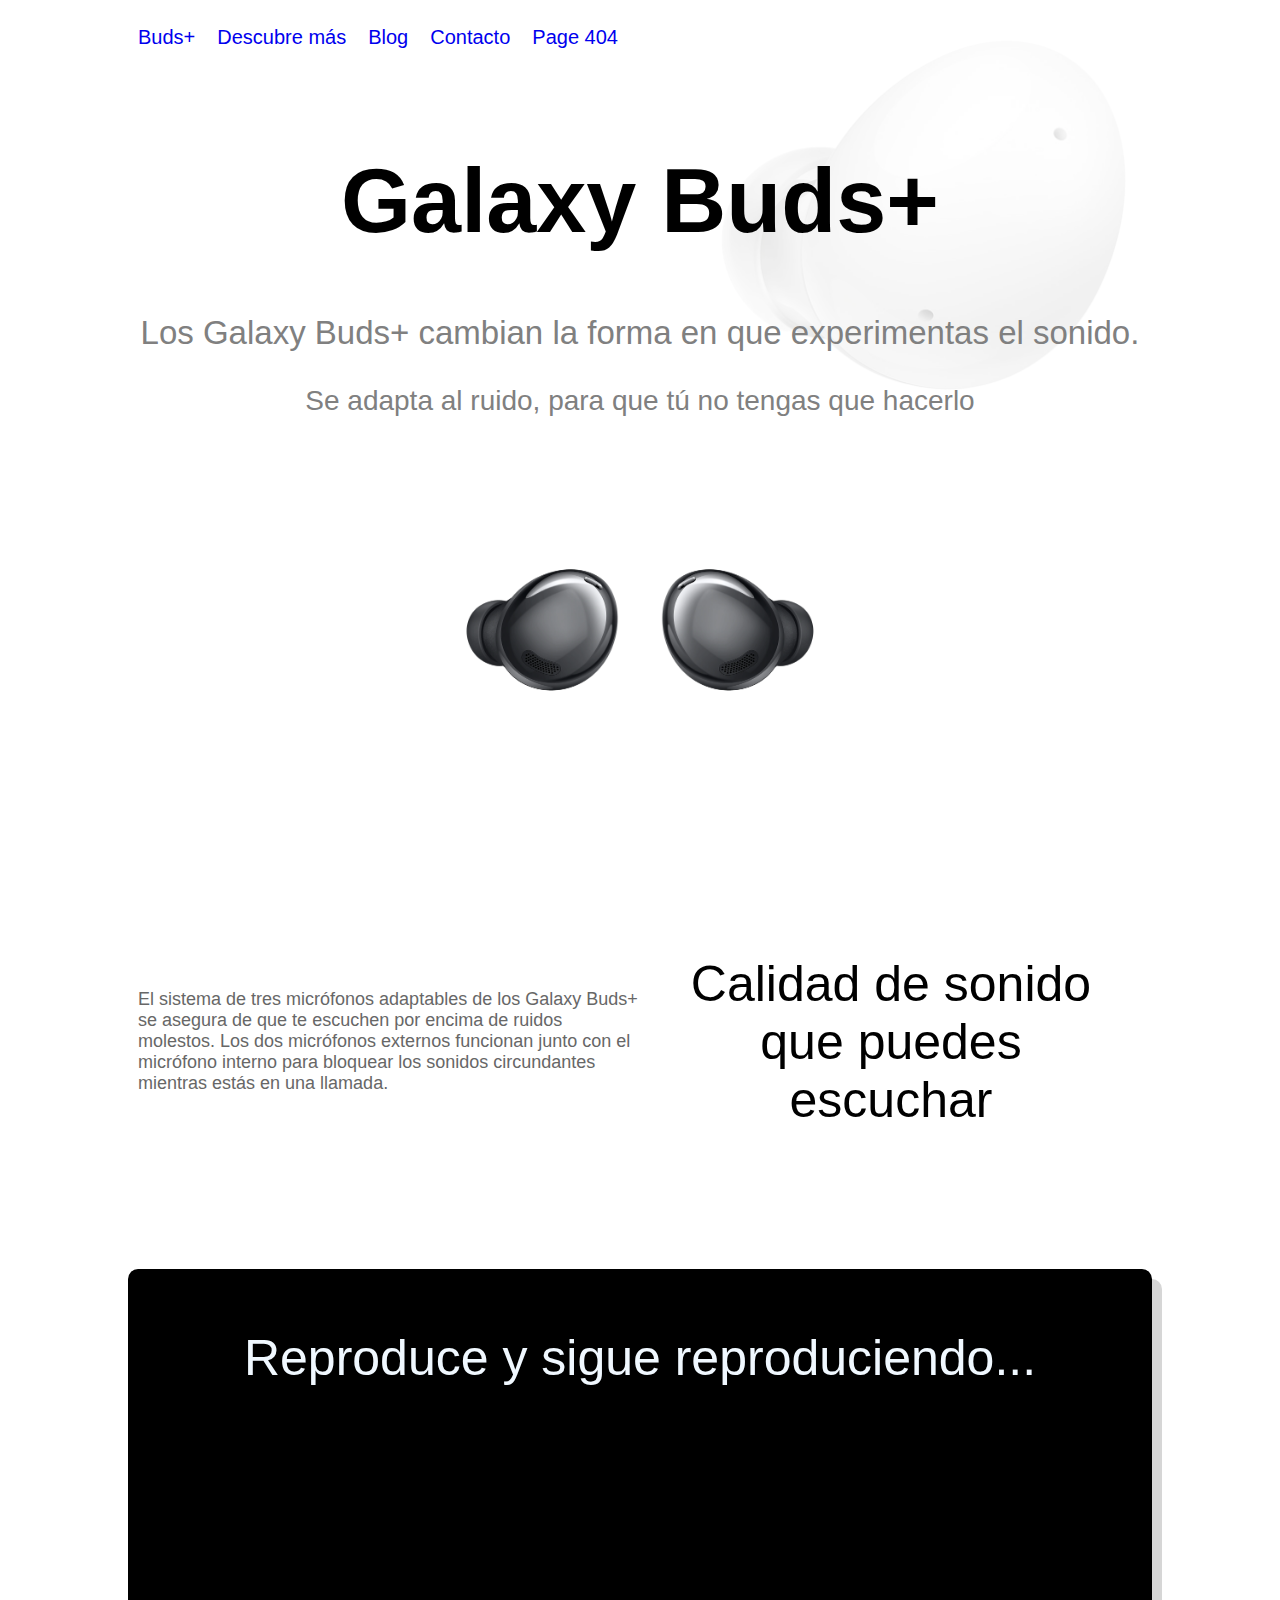
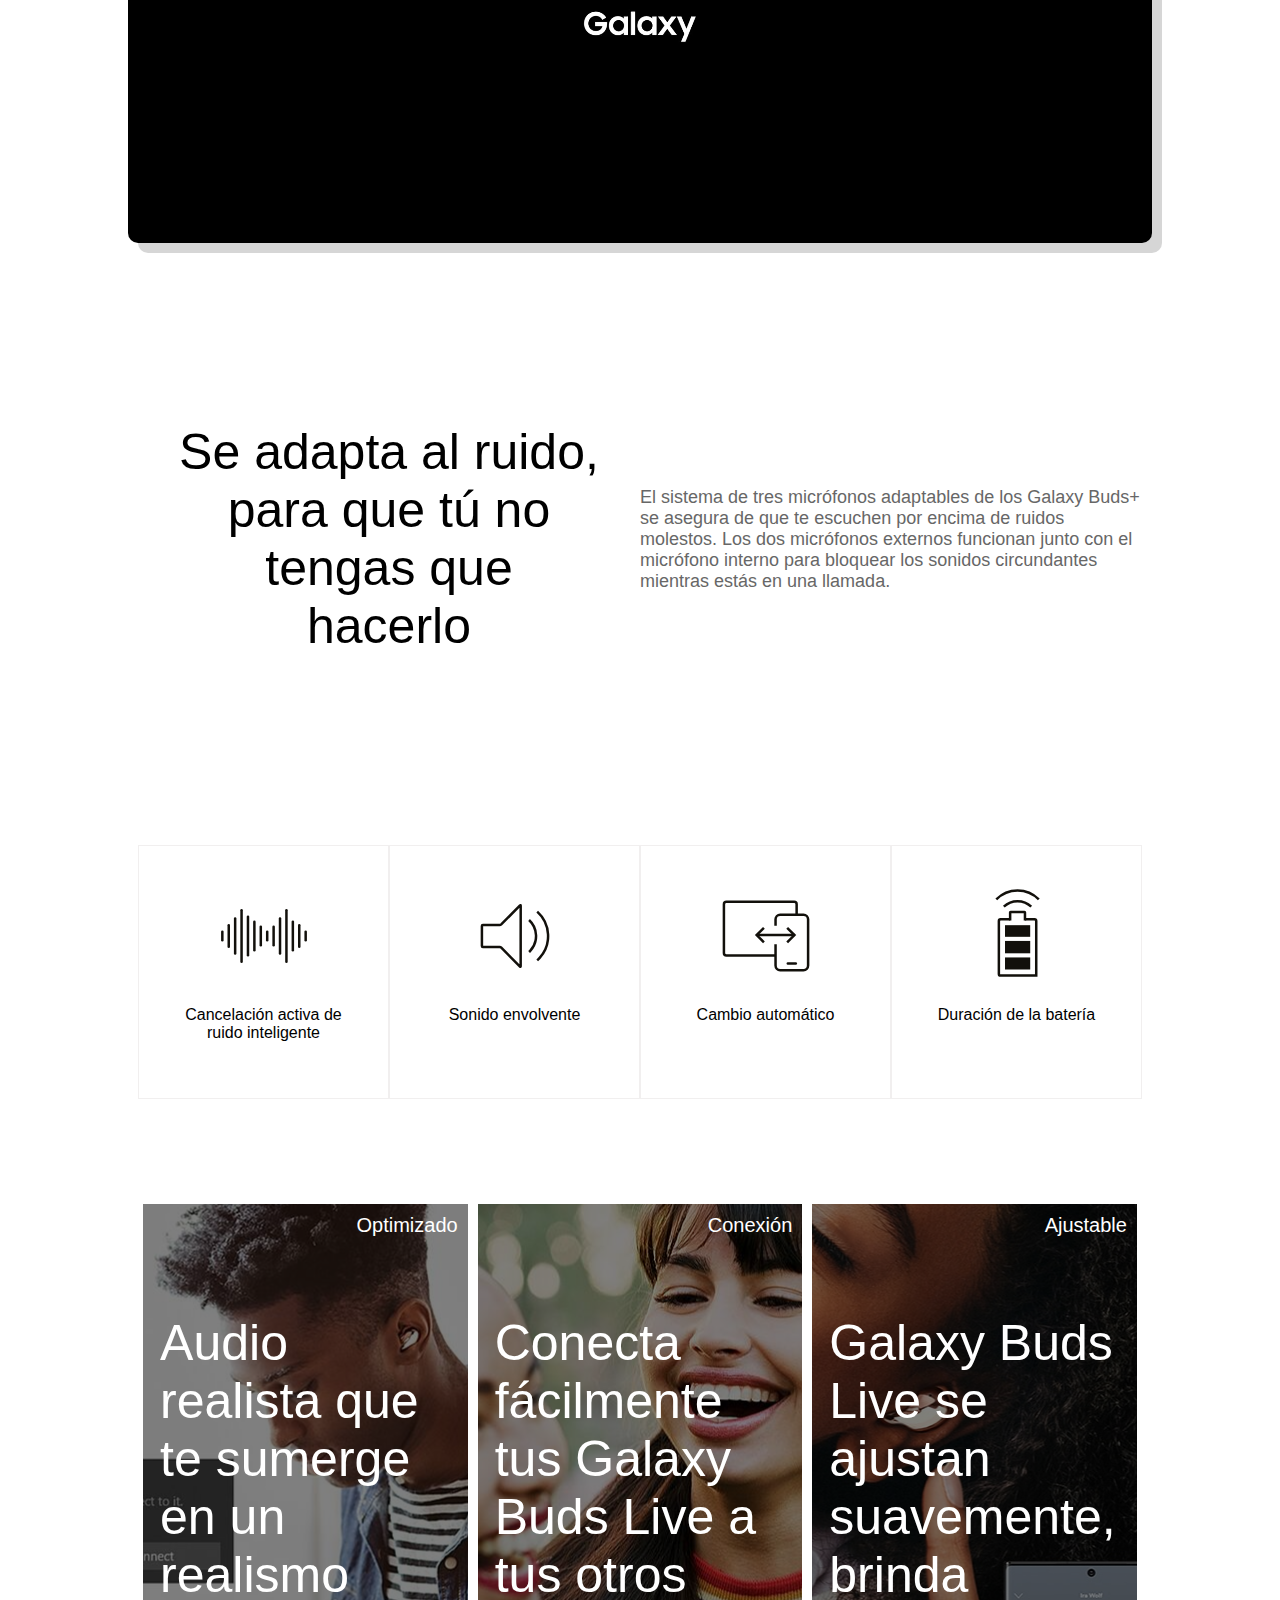
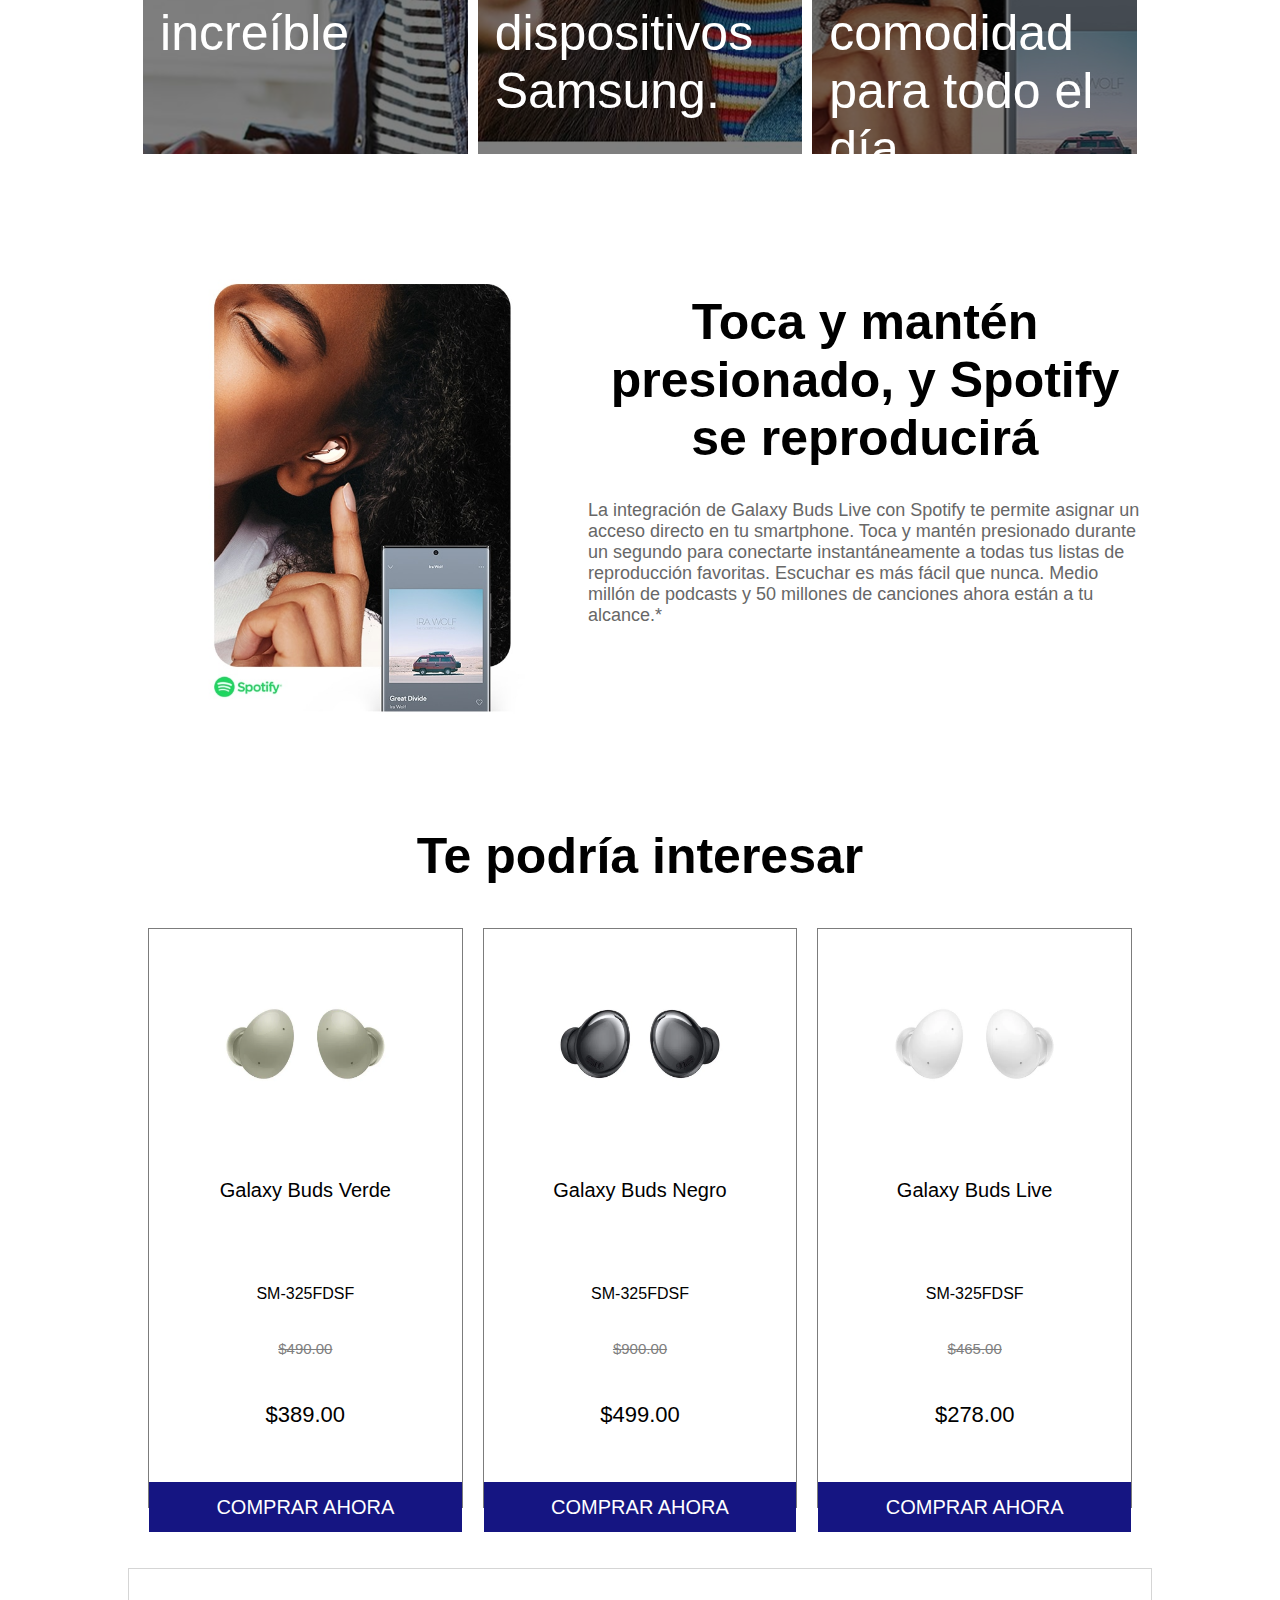
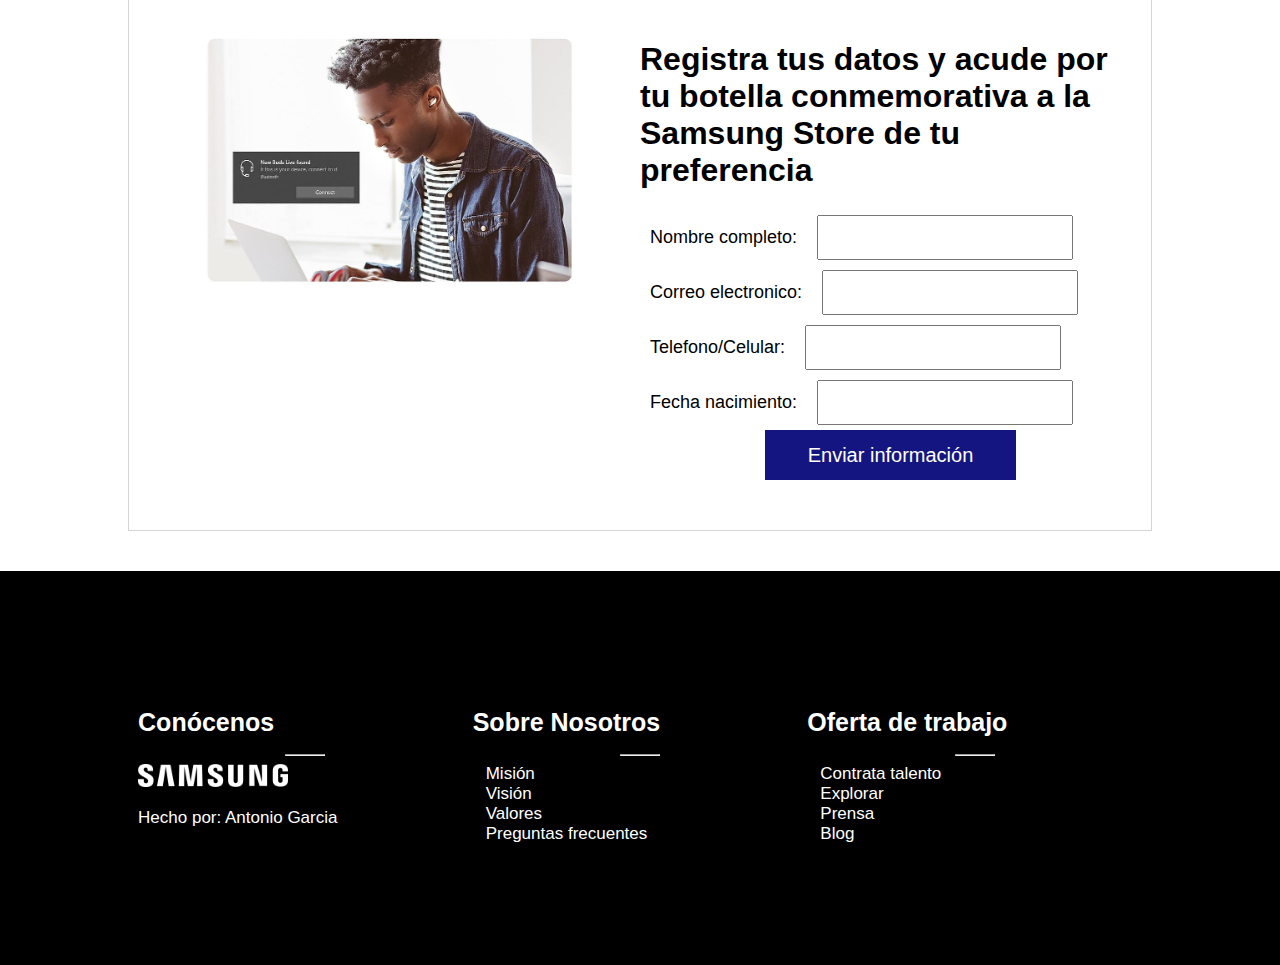
<file: index.html>
<!DOCTYPE html>
<html lang="en">

<head>
    <meta charset="UTF-8">
    <meta http-equiv="X-UA-Compatible" content="IE=edge">
    <meta name="viewport" content="width=device-width, initial-scale=1">
    <meta name="Galaxy Buds+">
    <meta name="autor" content="Antonio Garcia">
    <meta name="description" content="Obten el mejor audio usando los nuevos Galaxy Buds+">
    <meta name="keywords" content="audifonos, Samsung, sonido, audio, inalambricos, recargable">
    <title>Galaxy Buds+</title>
    <link rel="stylesheet" href="css/estilos.css">
    <link rel="stylesheet" href="css/cssContenedores.css">
    <link rel="stylesheet" href="css/cssFondos.css">
    <link rel="stylesheet" href="css/cssTextos.css">
    <link rel="stylesheet" href="css/cssComportamientos.css">
    <link rel="stylesheet" href="css/cssTarjeta.css">
    <link rel="stylesheet" href="css/cssMenu.css">
    <link rel="stylesheet" href="css/cssFooter.css">
    <link rel="stylesheet" href="css/cssBoton.css">    
</head>

<body>


        <!-- MENÚ PRINCIPAL -->
        <section class="header">
            <section class="menu">
                <ul class="menu-opciones">
                    <li class="menu-item"><a href="./index.html">Buds+</a></li>
                    <li class="menu-item"><a href="./detalleProducto.html">Descubre más</a></li>
                    <li class="menu-item"><a href="./blog.html">Blog</a></li>
                    <li class="menu-item"><a href="./contacto.html">Contacto</a></li>
                    <li class="menu-item"><a href="./page404.html">Page 404</a></li>
                </ul>
            </section>
        </section>

    <!-- HERO INICIAL -->
    <div class="contenedor-principal ">
        <div class="contenedor-hijo">
            <h1 class="texto-hero">Galaxy Buds+</h1>
            <p class="parrafo gris texto-center ">Los Galaxy Buds+ cambian la forma en que experimentas el sonido.</p>
            <p class="parrafo-principal gris texto-center ">Se adapta al ruido, para que tú no tengas que hacerlo</p>
        </div>
    </div>

    <div class="texto-center" style="height: 400px;">
        <img src="./images/img5.webp" class="animate-img-hero" alt="">
        <img src="./images/img1.webp" class="animate-img-hero-2" alt="">
        <!-- <img src="./images/img5.webp" class="animate-img-hero-3" alt=""> -->
    </div>

    <!-- DIVISION 1 -->
    <div class="contenedor-principal ">
        <div class="contenedor-hijo">
            <div class="renglon">
                <div class="cont-50 centrado-columna">
                    <p class="lead">
                        El sistema de tres micrófonos adaptables de los Galaxy Buds+ se asegura de que te escuchen por
                        encima de ruidos molestos. Los dos micrófonos externos funcionan junto con el micrófono interno
                        para bloquear los sonidos circundantes mientras estás en una llamada.
                    </p>
                </div>
                <div class=" cont-50 p-40 ">
                    <p class="titulo texto-center ">Calidad de sonido que puedes escuchar</p>
                </div>

            </div>
        </div>
    </div>

    <!-- BANNER -->
    <div class="contenedor-principal espacio-arriba espacio-abajo">
        <div class="contenedor-hijo border-hero fondo-negro">
            <p class="texto-center titulo blanco">Reproduce y sigue reproduciendo...</p>
            <head>Coloca el mouse encima para reproducir</head>
            <div class="espacio-abajo" style="display: flex; justify-content: center;">
                <video class="video-hero" loop width="60%" src="./images/GALAXY-BUDS-PRO.mp4">
                </video>
            </div>            
        </div>
    </div>

    <!-- DIVISION 2 -->
    <div class="contenedor-principal espacio-abajo espacio-arriba">
        <div class="contenedor-hijo">
            <div class="renglon">
                <div class="cont-50 p-40">
                    <p class="titulo texto-center">
                        Se adapta al ruido, para que tú no tengas que hacerlo
                    </p>
                </div>
                <div class="cont-50 centrado-columna">
                    <p class="lead ">El sistema de tres micrófonos adaptables de los Galaxy Buds+ se asegura de que te
                        escuchen por encima de ruidos molestos. Los dos micrófonos externos funcionan junto con el
                        micrófono interno para bloquear los sonidos circundantes mientras estás en una llamada. </p>
                </div>

            </div>
        </div>
    </div>

    <!-- SERVICIOS -->
    <div class="contenedor-principal espacio-abajo espacio-arriba">
        <div class="contenedor-hijo">
            <div class="renglon">
                <div class="columna-4 tarjeta-sound">
                    <img src="/images/svg1.svg" width="100px" alt="">
                    <p>Cancelación activa de ruido inteligente</p>
                </div>
                <div class="columna-4 tarjeta-sound">
                    <img src="/images/svg2.svg" width="100px" alt="">
                    <p>Sonido envolvente</p>
                </div>
                <div class="columna-4 tarjeta-sound">
                    <img src="/images/svg3.svg" width="100px" alt="">
                    <p>Cambio automático</p>
                </div>
                <div class="columna-4 tarjeta-sound">
                    <img src="/images/svg4.svg" width="100px" alt="">
                    <p>Duración de la batería</p>
                </div>
            </div>
        </div>
    </div>

    <!-- TARJETAS -->
    <div class="contenedor-principal espacio-abajo espacio-arriba">
        <div class="contenedor-hijo">
            <div class="renglon">
                <div class="columna-4" style="display: flex; justify-content: center;">
                    <div class="tarjeta-cuerpo">
                        <div class="tarjeta-fondo-1">
                            <div class="tarjeta-fondo-aux">
                                <p class="tarjeta-titulo">Optimizado</p>
                                <p class="tarjeta-descripcion">Audio realista que te sumerge en un realismo increíble</p>
                            </div>
                        </div>
                    </div>
                </div>
                <div class="columna-4" style="display: flex; justify-content: center;">
                    <div class="tarjeta-cuerpo">
                        <div class="tarjeta-fondo-2">
                            <div class="tarjeta-fondo-aux">
                                <p class="tarjeta-titulo">Conexión</p>
                                <p class="tarjeta-descripcion">Conecta fácilmente tus Galaxy Buds Live a tus otros dispositivos Samsung.</p>
                            </div>
                        </div>
                    </div>
                </div>
                <div class="columna-4" style="display: flex; justify-content: center;">
                    <div class="tarjeta-cuerpo">
                        <div class="tarjeta-fondo-3">
                            <div class="tarjeta-fondo-aux">
                                <p class="tarjeta-titulo">Ajustable</p>
                                <p class="tarjeta-descripcion">Galaxy Buds Live se ajustan suavemente, brinda comodidad para todo el día.</p>
                            </div>
                        </div>
                    </div>
                </div>
            </div>
        </div>
    </div>

<!-- CONTENEDOR INFORMATIVO -->
    <div class="contenedor-principal espacio-abajo espacio-arriba">
        <div class="contenedor-hijo">
            <div class="renglon">
                <div class="col-6">
                    <img src="./images/img9.jpg" width="450px" alt="">
                </div>
                <div class="col-6 centrar">
                    <h1 class="titulo texto-center">Toca y mantén presionado, y Spotify se reproducirá</h1>
                    <p class="lead">La integración de Galaxy Buds Live con Spotify te permite asignar un acceso directo en tu smartphone. Toca y mantén presionado durante un segundo para conectarte instantáneamente a todas tus listas de reproducción favoritas. Escuchar es más fácil que nunca. Medio millón de podcasts y 50 millones de canciones ahora están a tu alcance.*</p>
                </div>
            </div>
        </div>
    </div>

    <!-- PRECIOS DEL PRODUCTO -->
    <div class="contenedor-principal">
        <div class="contenedor-hijo">
            <div>
                <h1 class="titulo texto-center">Te podría interesar</h1>
            </div>
            <div class="renglon">

                <div class="tarjeta-producto">
                    <div class="tarjeta-producto-img centrar-objeto">
                        <img src="./images/recurso1.webp"  width="60%" alt="">
                    </div>
                    <div class="tarjeta-producto-titulo">
                        <p style="font-size: 20px;">Galaxy Buds Verde</p>
                    </div>
                    <div class="tarjeta-producto-texto tarjeta-producto-tam">
                        <!-- <p>$400.00</p> -->
                    </div>
                    <div class="tarjeta-producto-texto tarjeta-producto-tam">
                        <p>SM-325FDSF</p>
                    </div>
                    <div class="tarjeta-producto-texto tarjeta-producto-tam">
                        <p style="font-size: 15px; color: grey; text-decoration: line-through;">$490.00</p>
                    </div>
                    <div class="tarjeta-producto-texto tarjeta-producto-tam tarjeta-producto-precio">
                        <p>$389.00</p>
                    </div>
                    <div class="tarjeta-producto-texto tarjeta-producto-tam tarjeta-producto-precio espacio-arriba">
                        <button class="btn-comprar-ahora">
                            <a href="./detalleProducto.html">COMPRAR AHORA</a>
                        </button>
                    </div>
                </div>

                <div class="tarjeta-producto">
                    <div class="tarjeta-producto-img centrar-objeto">
                        <img src="./images/recurso2.webp" width="60%" alt="">
                    </div>
                    <div class="tarjeta-producto-titulo">
                        <p style="font-size: 20px;">Galaxy Buds Negro</p>
                    </div>
                    <div class="tarjeta-producto-texto tarjeta-producto-tam">
                        <!-- <p>$400.00</p> -->
                    </div>
                    <div class="tarjeta-producto-texto tarjeta-producto-tam">
                        <p>SM-325FDSF</p>
                    </div>
                    <div class="tarjeta-producto-texto tarjeta-producto-tam">
                        <p style="font-size: 15px; color: grey; text-decoration: line-through;">$900.00</p>
                    </div>
                    <div class="tarjeta-producto-texto tarjeta-producto-tam tarjeta-producto-precio">
                        <p>$499.00</p>
                    </div>
                    <div class="tarjeta-producto-texto tarjeta-producto-tam tarjeta-producto-precio espacio-arriba">
                        <button class="btn-comprar-ahora">
                            <a href="./detalleProducto.html">COMPRAR AHORA</a>
                        </button>
                    </div>
                </div>

                <div class="tarjeta-producto">
                    <div class="tarjeta-producto-img centrar-objeto">
                        <img src="./images/recurso3.webp" width="60%" alt="">
                    </div>
                    <div class="tarjeta-producto-titulo">
                        <p style="font-size: 20px;">Galaxy Buds Live</p>
                    </div>
                    <div class="tarjeta-producto-texto tarjeta-producto-tam">
                        <!-- <p>$400.00</p> -->
                    </div>
                    <div class="tarjeta-producto-texto tarjeta-producto-tam">
                        <p>SM-325FDSF</p>
                    </div>
                    <div class="tarjeta-producto-texto tarjeta-producto-tam">
                        <p style="font-size: 15px; color: grey; text-decoration: line-through;">$465.00</p>
                    </div>
                    <div class="tarjeta-producto-texto tarjeta-producto-tam tarjeta-producto-precio">
                        <p>$278.00</p>
                    </div>
                    <div class="tarjeta-producto-texto tarjeta-producto-tam tarjeta-producto-precio espacio-arriba">
                        <button class="btn-comprar-ahora">
                            <a href="./detalleProducto.html">COMPRAR AHORA</a>
                        </button>
                    </div>
                </div>


            </div>

        </div>
    </div>

    <!-- FORMULARIO -->
    <div class="contenedor-principal espacio-abajo espacio-arriba">
        <div class="contenedor-hijo" style="border: rgb(213, 213, 213) solid 1px">
            <div class="renglon espacio-abajo espacio-arriba">
                <div class="columna-6">
                    <img src="./images/img10.jpg" width="100%" alt="">
                </div>
                <div class="columna-6">
                    <form class="formulario" action="./page404.html" method="post">
                        <h1>Registra tus datos y acude por tu botella conmemorativa a la Samsung Store de tu preferencia</h1>
                        <label for="name">Nombre completo:</label>
                        <input type="text" name="name" id="name" required="required">
                        <br>
                        <label for="mail">Correo electronico:</label>
                        <input type="mail" name="mail" id="mail" required="required">
                        <br>
                        <label for="mensaje">Telefono/Celular:</label>
                        <input type="tel" name="mensaje" id="mensaje" required="required">
                        <br>
                        <label for="fechaNacimiento">Fecha nacimiento:</label>
                        <input type="datetime" name="fechaNacimiento" id="fechaNacimiento" required="required">

                        <div class="renglon">
                            <div class="columna-6">

                                <input class="btn-comprar-ahora" type="submit" value="Enviar información">   
                            </div>
                        </div>
                    </form>
                </div>
            </div>

        </div>
    </div>


    <div class="contenedor-principal fondo-negro espacio-abajo espacio-arriba">
        <div class="contenedor-hijo espacio-abajo espacio-arriba">
            <div class="renglon espacio-abajo espacio-arriba">
                <div class="columna-4">
                    <h1 class="titulo-pie">Conócenos</h1>
                    <hr class="salto-pie">
                    <img src="./images/imgLogo.webp" width="150px" alt="">
                    <p class="credito-pie">Hecho por: Antonio Garcia</p>
                </div>
                <div class="columna-4">
                    <div>
                        <h1 class="titulo-pie">Sobre Nosotros</h1>
                        <hr class="salto-pie">
                        <a class="ancla-pie" href="">Misión</a><br>
                        <a class="ancla-pie" href="">Visión</a><br>
                        <a class="ancla-pie" href="">Valores</a><br>
                        <a class="ancla-pie" href="">Preguntas frecuentes</a>
                    </div>
                </div>
                <div class="columna-4">
                    <div>
                        <h1 class="titulo-pie">Oferta de trabajo</h1>
                        <hr class="salto-pie">
                        <a class="ancla-pie" href="">Contrata talento</a><br>
                        <a class="ancla-pie" href="">Explorar</a><br>
                        <a class="ancla-pie" href="">Prensa</a><br>
                        <a class="ancla-pie" href="">Blog</a>
                    </div>
                </div>
            </div>

        </div>
    </div>


    <!-- COMPORTAMIENTO DEL AUTOPLAY VIDEO -->
    <script>
        let videoHero = document.querySelector(".video-hero");
        videoHero.addEventListener("mouseover", function (e) {
            // videoHero.play();
        })
        videoHero.addEventListener("mouseout", function (e) {
            videoHero.pause();
        })
    </script>


</body>

</html>
</file>
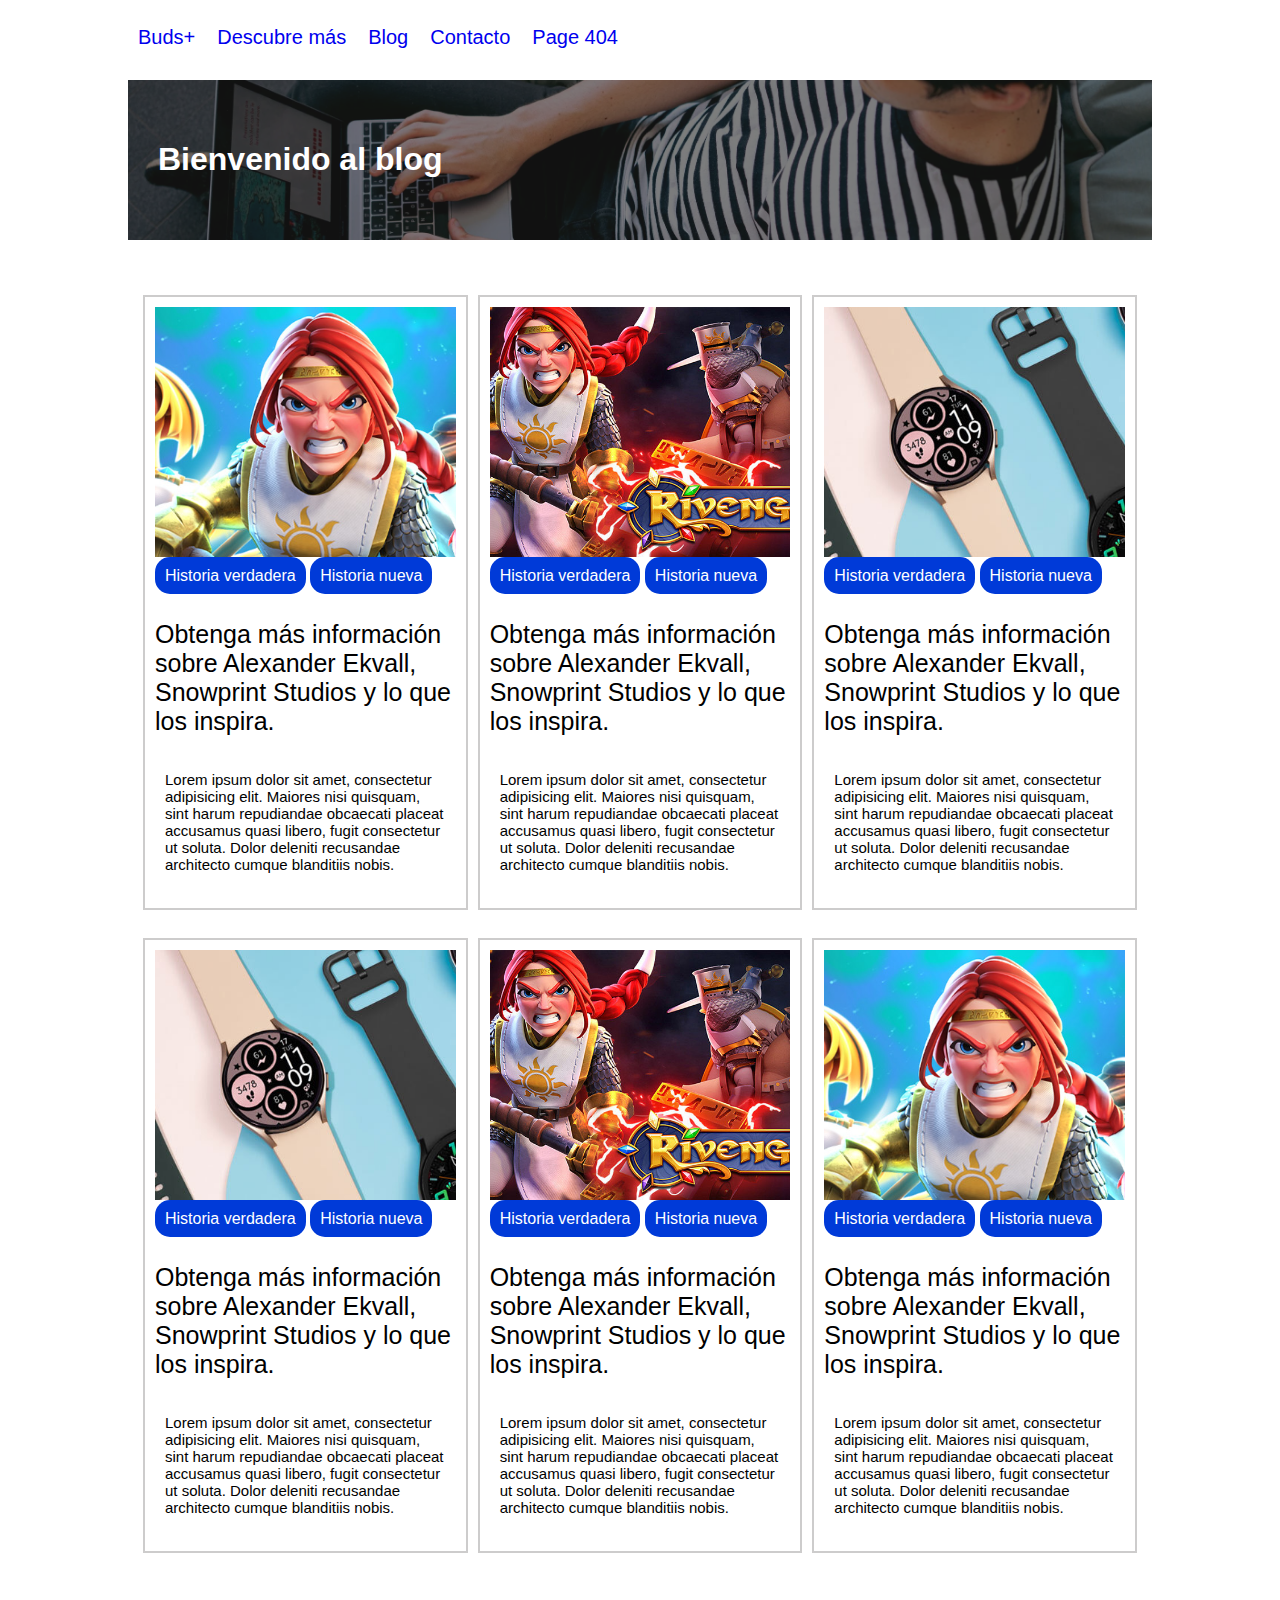
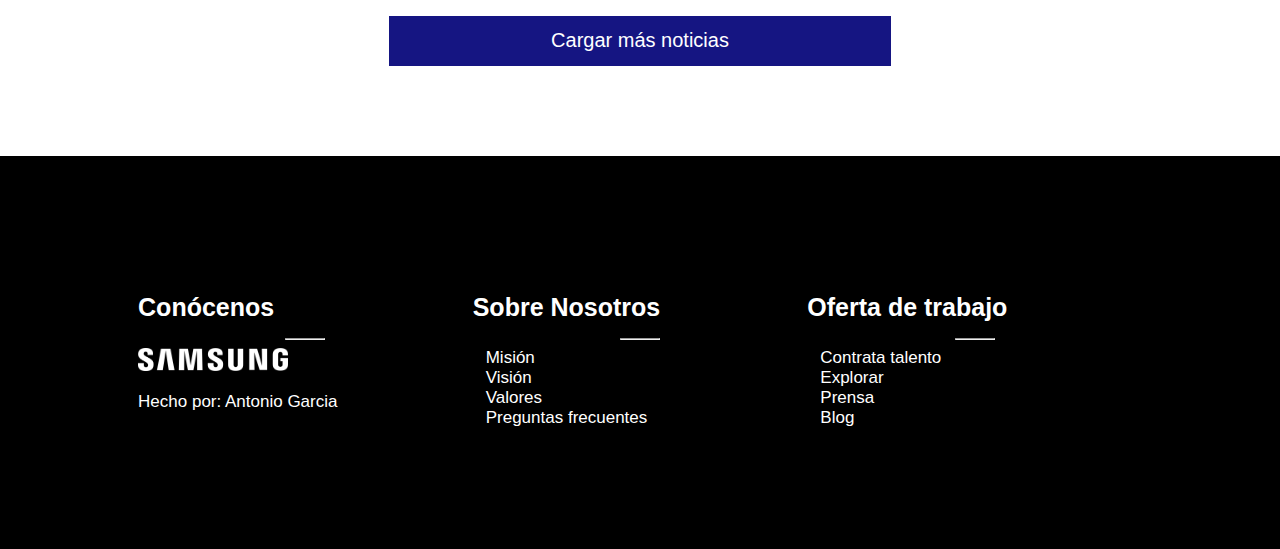
<file: blog.html>
<!DOCTYPE html>
<html lang="en">
<head>
    <meta charset="UTF-8">
    <meta http-equiv="X-UA-Compatible" content="IE=edge">
    <meta name="viewport" content="width=device-width, initial-scale=1.0">
    <meta name="Galaxy Buds+">
    <meta name="autor" content="Antonio Garcia">
    <meta name="description" content="Obten el mejor audio usando los nuevos Galaxy Buds+">
    <meta name="keywords" content="audifonos, Samsung, sonido, audio, inalambricos, recargable">
    <title>Blog</title>

    <link rel="stylesheet" href="./css/cssContenedores.css">
    <link rel="stylesheet" href="./css/cssBlog.css">
    <link rel="stylesheet" href="./css/cssMenu.css">
    <link rel="stylesheet" href="./css/estilos.css">
    <link rel="stylesheet" href="./css/cssBoton.css">
    <link rel="stylesheet" href="./css/cssTextos.css">
    <link rel="stylesheet" href="./css/cssFooter.css">
    <link rel="stylesheet" href="./css/cssFondos.css">
</head>
<body>


        <!-- MENÚ PRINCIPAL -->
        <section class="header">
            <section class="menu">
                <ul class="menu-opciones">
                    <li class="menu-item"><a href="./index.html">Buds+</a></li>
                    <li class="menu-item"><a href="./detalleProducto.html">Descubre más</a></li>
                    <li class="menu-item"><a href="./blog.html">Blog</a></li>
                    <li class="menu-item"><a href="./contacto.html">Contacto</a></li>
                    <li class="menu-item"><a href="./page404.html">Page 404</a></li>
                </ul>
            </section>
        </section>

        <div class="contenedor-principal" >
            <div class="contenedor-hijo" style="background-image: url('./images/img8.webp'); background-position: center; background-size: cover; background-repeat: no-repeat; padding: 0px;">
                <div class="espacio-abajo espacio-arriba" style="background-color: rgba(29, 29, 29, 0.575); padding-left: 30px;">
                    <h1  class="color-blanco">Bienvenido al blog</h1>
                </div>
            </div>
        </div>


    <div class="contenedor-principal espacio-abajo espacio-arriba">
        <div class="contenedor-hijo">
            <div class="renglon">
                <!-- TARJETA -->
                <div class="blog-card">
                    <div class="blog-img" style="background-image: url('../images/img12.jpg');">
    
                    </div>
                    <div class="blog-etiquetas">
                        <span>Historia verdadera</span> <span>Historia nueva</span>
                    </div>
                    <div class="blog-titulo">
                        <p>Obtenga más información sobre Alexander Ekvall, Snowprint Studios y lo que los inspira.</p>
                    </div>
                    <div class="blog-descripcion">
                        <p>Lorem ipsum dolor sit amet, consectetur adipisicing elit. Maiores nisi quisquam, sint harum
                            repudiandae obcaecati placeat accusamus quasi libero, fugit consectetur ut soluta. Dolor
                            deleniti recusandae architecto cumque blanditiis nobis.</p>
                    </div>
                </div>
                <!-- TARJETA -->
                <div class="blog-card">
                    <div class="blog-img" style="background-image: url('../images/img13.jpg');">
    
                    </div>
                    <div class="blog-etiquetas">
                        <span>Historia verdadera</span> <span>Historia nueva</span>
                    </div>
                    <div class="blog-titulo">
                        <p>Obtenga más información sobre Alexander Ekvall, Snowprint Studios y lo que los inspira.</p>
                    </div>
                    <div class="blog-descripcion">
                        <p>Lorem ipsum dolor sit amet, consectetur adipisicing elit. Maiores nisi quisquam, sint harum
                            repudiandae obcaecati placeat accusamus quasi libero, fugit consectetur ut soluta. Dolor
                            deleniti recusandae architecto cumque blanditiis nobis.</p>
                    </div>
                </div>
                <!-- TARJETA -->
                <div class="blog-card">
                    <div class="blog-img" style="background-image: url('../images/img14.jpg');">
    
                    </div>
                    <div class="blog-etiquetas">
                        <span>Historia verdadera</span> <span>Historia nueva</span>
                    </div>
                    <div class="blog-titulo">
                        <p>Obtenga más información sobre Alexander Ekvall, Snowprint Studios y lo que los inspira.</p>
                    </div>
                    <div class="blog-descripcion">
                        <p>Lorem ipsum dolor sit amet, consectetur adipisicing elit. Maiores nisi quisquam, sint harum
                            repudiandae obcaecati placeat accusamus quasi libero, fugit consectetur ut soluta. Dolor
                            deleniti recusandae architecto cumque blanditiis nobis.</p>
                    </div>
                </div>
            </div>

            <br>

            <div class="renglon">
                <!-- TARJETA -->
                <div class="blog-card">
                    <div class="blog-img" style="background-image: url('../images/img14.jpg');">
    
                    </div>
                    <div class="blog-etiquetas">
                        <span>Historia verdadera</span> <span>Historia nueva</span>
                    </div>
                    <div class="blog-titulo">
                        <p>Obtenga más información sobre Alexander Ekvall, Snowprint Studios y lo que los inspira.</p>
                    </div>
                    <div class="blog-descripcion">
                        <p>Lorem ipsum dolor sit amet, consectetur adipisicing elit. Maiores nisi quisquam, sint harum
                            repudiandae obcaecati placeat accusamus quasi libero, fugit consectetur ut soluta. Dolor
                            deleniti recusandae architecto cumque blanditiis nobis.</p>
                    </div>
                </div>
                <!-- TARJETA -->
                <div class="blog-card">
                    <div class="blog-img" style="background-image: url('../images/img13.jpg');">
    
                    </div>
                    <div class="blog-etiquetas">
                        <span>Historia verdadera</span> <span>Historia nueva</span>
                    </div>
                    <div class="blog-titulo">
                        <p>Obtenga más información sobre Alexander Ekvall, Snowprint Studios y lo que los inspira.</p>
                    </div>
                    <div class="blog-descripcion">
                        <p>Lorem ipsum dolor sit amet, consectetur adipisicing elit. Maiores nisi quisquam, sint harum
                            repudiandae obcaecati placeat accusamus quasi libero, fugit consectetur ut soluta. Dolor
                            deleniti recusandae architecto cumque blanditiis nobis.</p>
                    </div>
                </div>
                <!-- TARJETA -->
                <div class="blog-card">
                    <div class="blog-img" style="background-image: url('../images/img12.jpg');">
    
                    </div>
                    <div class="blog-etiquetas">
                        <span>Historia verdadera</span> <span>Historia nueva</span>
                    </div>
                    <div class="blog-titulo">
                        <p>Obtenga más información sobre Alexander Ekvall, Snowprint Studios y lo que los inspira.</p>
                    </div>
                    <div class="blog-descripcion">
                        <p>Lorem ipsum dolor sit amet, consectetur adipisicing elit. Maiores nisi quisquam, sint harum
                            repudiandae obcaecati placeat accusamus quasi libero, fugit consectetur ut soluta. Dolor
                            deleniti recusandae architecto cumque blanditiis nobis.</p>
                    </div>
                </div>
            </div>

            <br>

            <div class="renglon espacio-abajo espacio-arriba">
                <div class="columna-6">
                    <button class="btn-comprar-ahora">
                        <a href="#">Cargar más noticias</a>
                    </button>     
                </div>
            </div>



        </div>
    
    </div>


    <div class="contenedor-principal fondo-negro espacio-abajo espacio-arriba">
        <div class="contenedor-hijo espacio-abajo espacio-arriba">
            <div class="renglon espacio-abajo espacio-arriba">
                <div class="columna-4">
                    <h1 class="titulo-pie">Conócenos</h1>
                    <hr class="salto-pie">
                    <img src="./images/imgLogo.webp" width="150px" alt="">
                    <p class="credito-pie">Hecho por: Antonio Garcia</p>
                </div>
                <div class="columna-4">
                    <div>
                        <h1 class="titulo-pie">Sobre Nosotros</h1>
                        <hr class="salto-pie">
                        <a class="ancla-pie" href="">Misión</a><br>
                        <a class="ancla-pie" href="">Visión</a><br>
                        <a class="ancla-pie" href="">Valores</a><br>
                        <a class="ancla-pie" href="">Preguntas frecuentes</a>
                    </div>
                </div>
                <div class="columna-4">
                    <div>
                        <h1 class="titulo-pie">Oferta de trabajo</h1>
                        <hr class="salto-pie">
                        <a class="ancla-pie" href="">Contrata talento</a><br>
                        <a class="ancla-pie" href="">Explorar</a><br>
                        <a class="ancla-pie" href="">Prensa</a><br>
                        <a class="ancla-pie" href="">Blog</a>
                    </div>
                </div>
            </div>

        </div>
    </div>


    
</body>
</html>
</file>
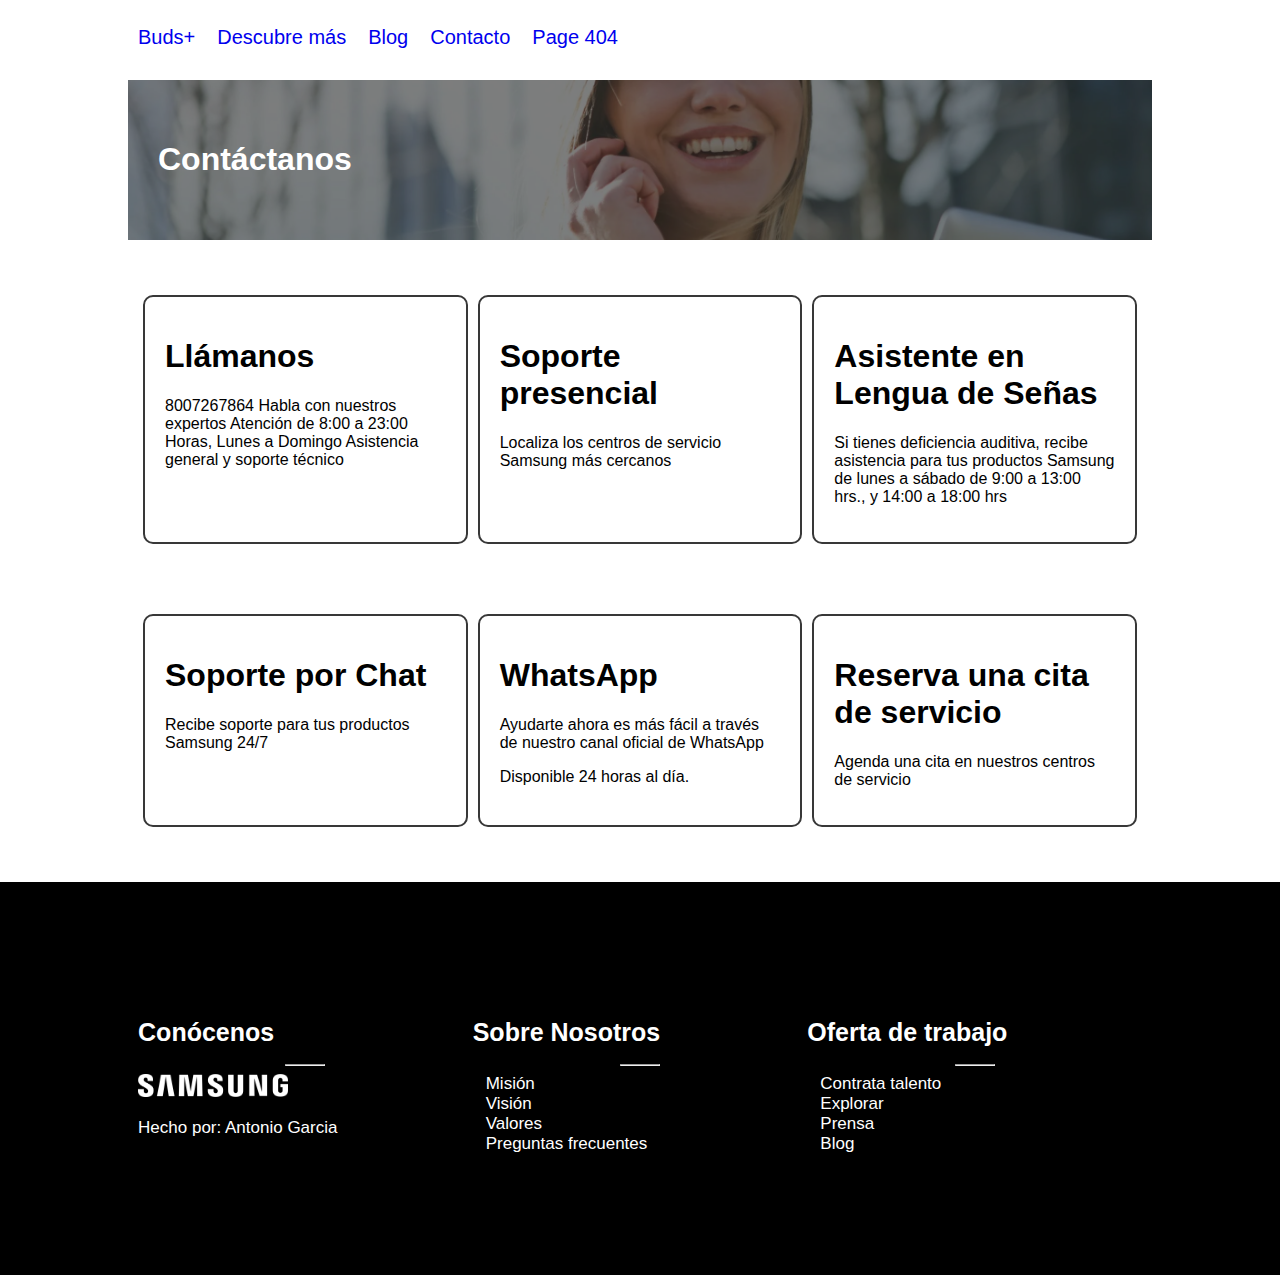
<file: contacto.html>
<!DOCTYPE html>
<html lang="en">
<head>
    <meta charset="UTF-8">
    <meta http-equiv="X-UA-Compatible" content="IE=edge">
    <meta name="viewport" content="width=device-width, initial-scale=1.0">
    <meta name="Galaxy Buds+">
    <meta name="autor" content="Antonio Garcia">
    <meta name="description" content="Obten el mejor audio usando los nuevos Galaxy Buds+">
    <meta name="keywords" content="audifonos, Samsung, sonido, audio, inalambricos, recargable">
    <title>Contacto</title>
    <link rel="stylesheet" href="./css/cssContenedores.css">
    <link rel="stylesheet" href="./css/cssBlog.css">
    <link rel="stylesheet" href="./css/cssMenu.css">
    <link rel="stylesheet" href="./css/estilos.css">
    <link rel="stylesheet" href="./css/cssBoton.css">
    <link rel="stylesheet" href="./css/cssContacto.css">
    <link rel="stylesheet" href="./css/cssTextos.css">
    <link rel="stylesheet" href="./css/cssFooter.css">
    <link rel="stylesheet" href="./css/cssFondos.css">
</head>
<body>
        <!-- MENÚ PRINCIPAL -->
        <section class="header">
            <section class="menu">
                <ul class="menu-opciones">
                    <li class="menu-item"><a href="./index.html">Buds+</a></li>
                    <li class="menu-item"><a href="./detalleProducto.html">Descubre más</a></li>
                    <li class="menu-item"><a href="./blog.html">Blog</a></li>
                    <li class="menu-item"><a href="./contacto.html">Contacto</a></li>
                    <li class="menu-item"><a href="./page404.html">Page 404</a></li>
                </ul>
            </section>
        </section>
    

    
    <div class="contenedor-principal" >
        <div class="contenedor-hijo" style="background-image: url('./images/img9.webp'); background-position: center; background-size: cover; background-repeat: no-repeat; padding: 0px;">
            <div class="espacio-abajo espacio-arriba" style="background-color: rgba(29, 29, 29, 0.575); padding-left: 30px;">
                <h1  class="color-blanco">Contáctanos</h1>
            </div>
        </div>
    </div>

    <div class="contenedor-principal espacio-abajo espacio-arriba">
        <div class="contenedor-hijo">
            <div class="renglon">

                <div class="contacto-card">
                    <h1>Llámanos</h1>
                    <p>8007267864 Habla con nuestros expertos Atención de 8:00 a 23:00 Horas, Lunes a Domingo Asistencia general y soporte técnico</p>
                </div>

                <div class="contacto-card">
                    <h1>Soporte presencial </h1>
                    <p>Localiza los centros de servicio Samsung más cercanos </p>
                </div>

                <div class="contacto-card">
                    <h1>Asistente en Lengua de Señas </h1>
                    <p>Si tienes deficiencia auditiva, recibe asistencia para tus productos Samsung de lunes a sábado de 9:00 a 13:00 hrs., y 14:00 a 18:00 hrs</p>
                </div>

            </div>
        </div>
    </div>


    <div class="contenedor-principal espacio-abajo">
        <div class="contenedor-hijo">
            <div class="renglon">

                <div class="contacto-card">
                    <h1>Soporte por Chat</h1>
                    <p>Recibe soporte para tus productos Samsung 24/7</p>
                </div>

                <div class="contacto-card">
                    <h1>WhatsApp</h1>
                    <p>Ayudarte ahora es más fácil a través de nuestro canal oficial de WhatsApp</p>
                    <p>Disponible 24 horas al día.</p>
                </div>

                <div class="contacto-card">
                    <h1>Reserva una cita de servicio </h1>
                    <p>Agenda una cita en nuestros centros de servicio</p>
                </div>

            </div>
        </div>
    </div>


    <div class="contenedor-principal fondo-negro espacio-abajo espacio-arriba">
        <div class="contenedor-hijo espacio-abajo espacio-arriba">
            <div class="renglon espacio-abajo espacio-arriba">
                <div class="columna-4">
                    <h1 class="titulo-pie">Conócenos</h1>
                    <hr class="salto-pie">
                    <img src="./images/imgLogo.webp" width="150px" alt="">
                    <p class="credito-pie">Hecho por: Antonio Garcia</p>
                </div>
                <div class="columna-4">
                    <div>
                        <h1 class="titulo-pie">Sobre Nosotros</h1>
                        <hr class="salto-pie">
                        <a class="ancla-pie" href="">Misión</a><br>
                        <a class="ancla-pie" href="">Visión</a><br>
                        <a class="ancla-pie" href="">Valores</a><br>
                        <a class="ancla-pie" href="">Preguntas frecuentes</a>
                    </div>
                </div>
                <div class="columna-4">
                    <div>
                        <h1 class="titulo-pie">Oferta de trabajo</h1>
                        <hr class="salto-pie">
                        <a class="ancla-pie" href="">Contrata talento</a><br>
                        <a class="ancla-pie" href="">Explorar</a><br>
                        <a class="ancla-pie" href="">Prensa</a><br>
                        <a class="ancla-pie" href="">Blog</a>
                    </div>
                </div>
            </div>

        </div>
    </div>
    
</body>
</html>
</file>
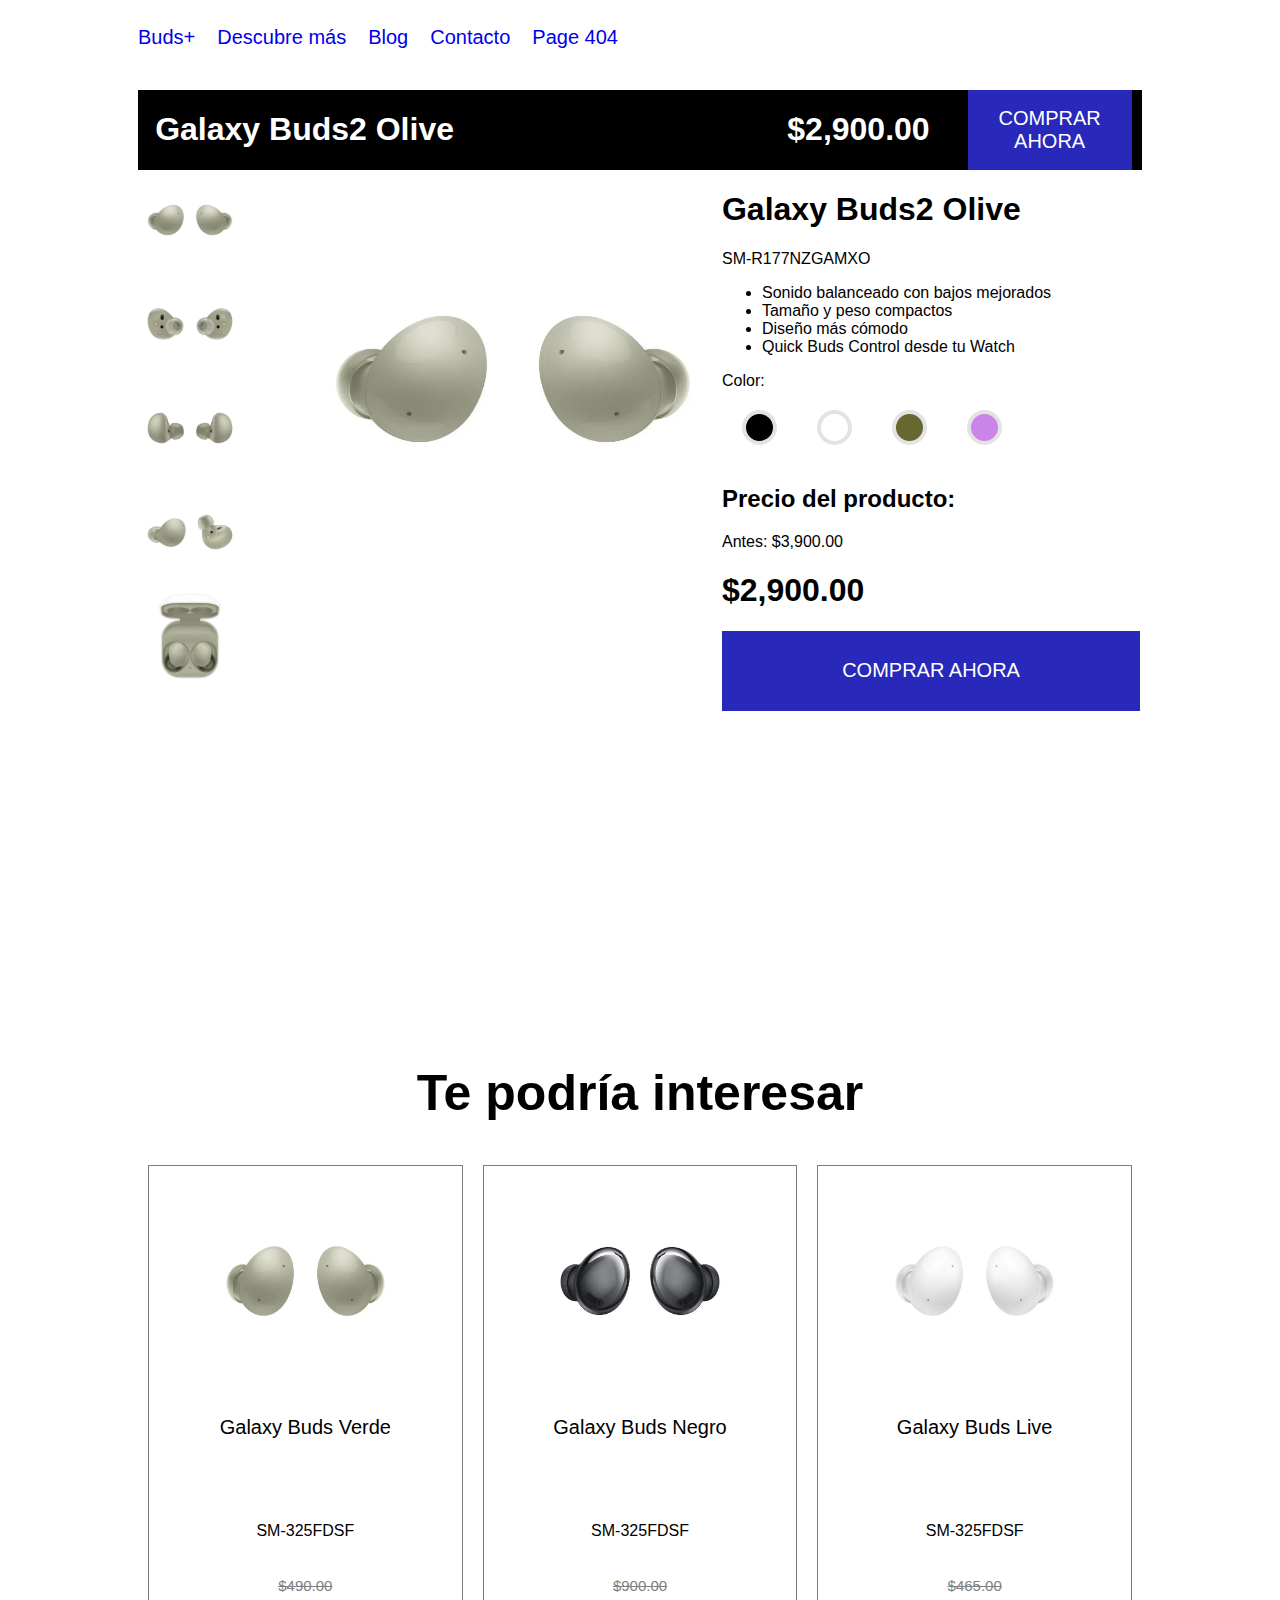
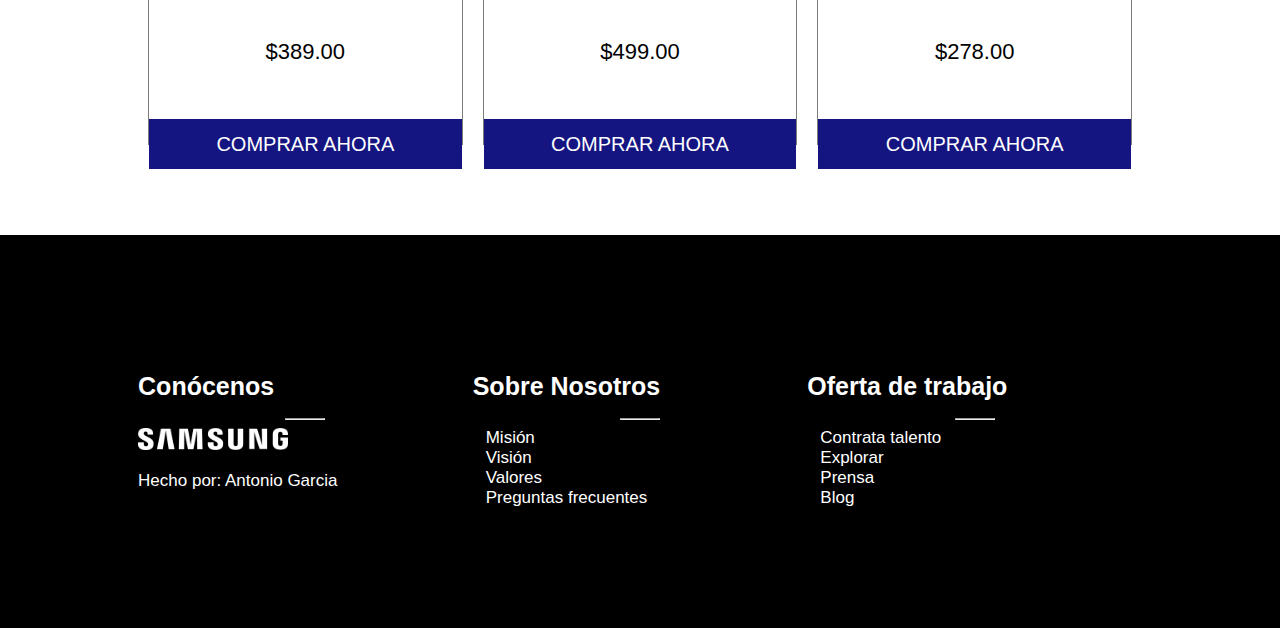
<file: detalleProducto.html>
<!DOCTYPE html>
<html lang="en">
<head>
    <meta charset="UTF-8">
    <meta http-equiv="X-UA-Compatible" content="IE=edge">
    <meta name="viewport" content="width=device-width, initial-scale=1.0">
    <title>Comprar ahora</title>
    <link rel="stylesheet" href="css/estilos.css">
    <link rel="stylesheet" href="css/cssContenedores.css">
    <link rel="stylesheet" href="css/cssFondos.css">
    <link rel="stylesheet" href="css/cssTextos.css">
    <link rel="stylesheet" href="css/cssComportamientos.css">
    <link rel="stylesheet" href="css/cssTarjeta.css">
    <link rel="stylesheet" href="css/cssMenu.css">
    <link rel="stylesheet" href="css/cssFooter.css">
    <link rel="stylesheet" href="css/cssHeroProdutos.css">
    <link rel="stylesheet" href="css/cssBoton.css">
</head>
<body>

    <script>



        function cambiarImagen(rutaImagen, idElemento){
            

            document.querySelectorAll('div img');
            document.querySelectorAll('div img').forEach(e => e.style.borderColor = "rgba(1, 2, 3, .01)")
            
            const hero_muestra =  document.getElementById("hero-muestra");
            hero_muestra.src=rutaImagen;

            
            
            const elementoSeleccionado = document.getElementById(idElemento);
            elementoSeleccionado.style.border = 'blue';
            elementoSeleccionado.style.borderStyle =  'solid';
            elementoSeleccionado.style.borderColor = 'blue';

            
        }

        function CambiarColorProducto(tipo){

            const elemento =  document.getElementById('galeria');
            elemento.innerHTML = "";

            const recurso_zoom =  document.getElementById('recurso-zoom');
            recurso_zoom.innerHTML = "";
            
            const texto_color_header =  document.getElementById('texto-color-header');
            texto_color_header.innerHTML = "";

            const texto_precio_header =  document.getElementById('texto-precio-header');
            texto_precio_header.innerHTML = "";

            const texto_color_descripcion =  document.getElementById('texto-color-descripcion');
            texto_color_header.innerHTML = "";

            const texto_precio_descripcion =  document.getElementById('texto-precio-descripcion');
            texto_precio_header.innerHTML = "";
            

            const img_zoom = document.createElement("img");

            switch (tipo) {
                case 1:     
                    texto_color_header.innerHTML = "Negro"; 
                    texto_color_descripcion.innerHTML = "Negro";  
                    texto_precio_header.innerHTML = "$2,999.00"; 
                    texto_precio_descripcion.innerHTML = "$2,999.00";           
                    img_zoom.id = 'hero-muestra';
                    // img.onclick = "cambiarImagen('images/assets/img7.webp','hero-6')";
                    img_zoom.src = `images/assets/img11.webp`;
                    img_zoom.setAttribute("class", "img-zoom-tam muestra-zoom");
                    recurso_zoom.appendChild(img_zoom);                

                    for (let index = 7; index < 12; index++) {

                        const img = document.createElement("img");
                        img.id = `hero-${index}`;
                        // img.onclick = "cambiarImagen('images/assets/img7.webp','hero-6')";
                        img.src = `images/assets/img${index}.webp`;
                        img.width = 100;
                        img.addEventListener("click", function() {
                            cambiarImagen(`images/assets/img${index}.webp`,`hero-${index}`);
                            })

                        elemento.appendChild(img);

                    }
                    break;

                    case 2:
                    texto_color_header.innerHTML = "Blanco"; 
                    texto_color_descripcion.innerHTML = "Blanco";  
                    texto_precio_header.innerHTML = "$2,590.00"; 
                    texto_precio_descripcion.innerHTML = "$2,590.00";        
                    img_zoom.id = 'hero-muestra';
                    img_zoom.src = `images/assets/img16.webp`;
                    img_zoom.setAttribute("class", "img-zoom-tam muestra-zoom");
                    recurso_zoom.appendChild(img_zoom);

                    for (let index = 12; index < 17; index++) {

                        const img = document.createElement("img");
                        img.id = `hero-${index}`;
                        img.src = `images/assets/img${index}.webp`;
                        img.width = 100;
                        img.addEventListener("click", function() {
                            cambiarImagen(`images/assets/img${index}.webp`,`hero-${index}`);
                            })

                        elemento.appendChild(img);

                    }
                    break;
                    case 3:
                    texto_color_header.innerHTML = "Olive"; 
                    texto_color_descripcion.innerHTML = "Olive";  
                    texto_precio_header.innerHTML = "$2,230.00"; 
                    texto_precio_descripcion.innerHTML = "$2,230.00";      
                    img_zoom.id = 'hero-muestra';
                    img_zoom.src = `images/assets/img5.webp`;
                    img_zoom.setAttribute("class", "img-zoom-tam muestra-zoom");
                    recurso_zoom.appendChild(img_zoom);

                    for (let index = 1; index < 6; index++) {

                        const img = document.createElement("img");
                        img.id = `hero-${index}`;
                        img.src = `images/assets/img${index}.webp`;
                        img.width = 100;
                        img.addEventListener("click", function() {
                            cambiarImagen(`images/assets/img${index}.webp`,`hero-${index}`);
                            })


                        elemento.appendChild(img);

                    }
                    break;
                    case 4:
                    texto_color_header.innerHTML = "Violeta"; 
                    texto_color_descripcion.innerHTML = "Violeta";  
                    texto_precio_header.innerHTML = "$2,120.00"; 
                    texto_precio_descripcion.innerHTML = "$2,120.00";     
                    img_zoom.id = 'hero-muestra';
                    img_zoom.src = `images/assets/img21.webp`;
                    img_zoom.setAttribute("class", "img-zoom-tam muestra-zoom");
                    recurso_zoom.appendChild(img_zoom);

                    for (let index = 17; index < 22; index++) {

                        const img = document.createElement("img");
                        img.id = `hero-${index}`;
                        img.src = `images/assets/img${index}.webp`;
                        img.width = 100;
                        img.addEventListener("click", function() {
                            cambiarImagen(`images/assets/img${index}.webp`,`hero-${index}`);
                            })


                        elemento.appendChild(img);

                    }
                    break;
            
                default:
                    break;

                    elemento.preventDefault();
            }

        }

    </script>


        <!-- MENÚ PRINCIPAL -->
        <section class="header">
            <section class="menu">
                <ul class="menu-opciones">
                    <li class="menu-item"><a href="./index.html">Buds+</a></li>
                    <li class="menu-item"><a href="./detalleProducto.html">Descubre más</a></li>
                    <li class="menu-item"><a href="./blog.html">Blog</a></li>
                    <li class="menu-item"><a href="./contacto.html">Contacto</a></li>
                    <li class="menu-item"><a href="./page404.html">Page 404</a></li>
                </ul>
            </section>
        </section>


    <div class="contenedor-principal">
        <div class="contenedor-hijo h-100">

            <div class="renglon color-blanco fondo-negro">
                <div class="columna-10">
                    <div class="renglon">
                        <div class="columna-9">
                            <h1>Galaxy Buds2 <span id="texto-color-header">Olive</span></h1>
                           
                        </div>
                        <div class="columna-3 texto-center">
                            <h1 ><span id="texto-precio-header">$2,900.00</span></h1>
                        </div>
                    </div>
                </div>
                <div class="columna-2 texto-center fondo-azul">
                    <button class="boton boton-comprar">COMPRAR AHORA</button>
                </div>
            </div>

            <div class="renglon">
                <div class="columna-2" id="galeria">
                    <img id="hero-1" onclick="cambiarImagen('images/assets/img1.webp','hero-1')" src="images/assets/img1.webp" width="100px" alt="">
                    <img id="hero-2" onclick="cambiarImagen('images/assets/img2.webp','hero-2')" src="images/assets/img2.webp" width="100px" alt="">
                    <img id="hero-3" onclick="cambiarImagen('images/assets/img3.webp','hero-3')" src="images/assets/img3.webp" width="100px" alt="">
                    <img id="hero-4" onclick="cambiarImagen('images/assets/img4.webp','hero-4')" src="images/assets/img4.webp" width="100px" alt="">
                    <img id="hero-5" onclick="cambiarImagen('images/assets/img5.webp','hero-5')" src="images/assets/img5.webp" width="100px" alt="">
                </div>

                <div class="columna-5" id="recurso-zoom">
                    <img id="hero-muestra" class="muestra-zoom" src="./images/recurso1.webp" width="100%" alt="">
                </div>


                <div class="columna-5">
                    <div>
                        <h1>Galaxy Buds2 <span id="texto-color-descripcion">Olive</span></h1>
                        <span>SM-R177NZGAMXO</span>
                        <ul>
                            <li>Sonido balanceado con bajos mejorados</li>
                            <li>Tamaño y peso compactos</li>
                            <li>Diseño más cómodo</li>
                            <li>Quick Buds Control desde tu Watch </li>
                        </ul>
                        <span>Color: </span>
                        <div class="renglon" style="justify-content: start;">
                            <div onclick="CambiarColorProducto(1)" class="color color-tipo-1"></div>
                            <div onclick="CambiarColorProducto(2)" class="color color-tipo-2"></div>
                            <div onclick="CambiarColorProducto(3)" class="color color-tipo-3"></div>
                            <div onclick="CambiarColorProducto(4)" class="color color-tipo-4"></div>
                        </div>
                        <h2>Precio del producto:</h2>
                        <div>
                            <span>Antes: $3,900.00</span>
                            <h1><span id="texto-precio-descripcion">$2,900.00</span></h1>
                        </div>
                        <button class="boton boton-comprar">COMPRAR AHORA</button>
                    </div>

                </div>

            </div>

        </div>
    </div>


        <!-- PRECIOS DEL PRODUCTO -->
        <div class="contenedor-principal espacio-abajo espacio-arriba">
            <div class="contenedor-hijo espacio-abajo">
                <div>
                    <h1 class="titulo texto-center">Te podría interesar</h1>
                </div>
                <div class="renglon">
    
                    <div class="tarjeta-producto">
                        <div class="tarjeta-producto-img centrar-objeto">
                            <img src="./images/recurso1.webp"  width="60%" alt="">
                        </div>
                        <div class="tarjeta-producto-titulo">
                            <p style="font-size: 20px;">Galaxy Buds Verde</p>
                        </div>
                        <div class="tarjeta-producto-texto tarjeta-producto-tam">
                            <!-- <p>$400.00</p> -->
                        </div>
                        <div class="tarjeta-producto-texto tarjeta-producto-tam">
                            <p>SM-325FDSF</p>
                        </div>
                        <div class="tarjeta-producto-texto tarjeta-producto-tam">
                            <p style="font-size: 15px; color: grey; text-decoration: line-through;">$490.00</p>
                        </div>
                        <div class="tarjeta-producto-texto tarjeta-producto-tam tarjeta-producto-precio">
                            <p>$389.00</p>
                        </div>
                        <div class="tarjeta-producto-texto tarjeta-producto-tam tarjeta-producto-precio espacio-arriba">
                            <button class="btn-comprar-ahora">
                                <a href="./detalleProducto.html">COMPRAR AHORA</a>
                            </button>
                        </div>
                    </div>
    
                    <div class="tarjeta-producto">
                        <div class="tarjeta-producto-img centrar-objeto">
                            <img src="./images/recurso2.webp" width="60%" alt="">
                        </div>
                        <div class="tarjeta-producto-titulo">
                            <p style="font-size: 20px;">Galaxy Buds Negro</p>
                        </div>
                        <div class="tarjeta-producto-texto tarjeta-producto-tam">
                            <!-- <p>$400.00</p> -->
                        </div>
                        <div class="tarjeta-producto-texto tarjeta-producto-tam">
                            <p>SM-325FDSF</p>
                        </div>
                        <div class="tarjeta-producto-texto tarjeta-producto-tam">
                            <p style="font-size: 15px; color: grey; text-decoration: line-through;">$900.00</p>
                        </div>
                        <div class="tarjeta-producto-texto tarjeta-producto-tam tarjeta-producto-precio">
                            <p>$499.00</p>
                        </div>
                        <div class="tarjeta-producto-texto tarjeta-producto-tam tarjeta-producto-precio espacio-arriba">
                            <button class="btn-comprar-ahora">
                                <a href="./detalleProducto.html">COMPRAR AHORA</a>
                            </button>
                        </div>
                    </div>
    
                    <div class="tarjeta-producto">
                        <div class="tarjeta-producto-img centrar-objeto">
                            <img src="./images/recurso3.webp" width="60%" alt="">
                        </div>
                        <div class="tarjeta-producto-titulo">
                            <p style="font-size: 20px;">Galaxy Buds Live</p>
                        </div>
                        <div class="tarjeta-producto-texto tarjeta-producto-tam">
                            <!-- <p>$400.00</p> -->
                        </div>
                        <div class="tarjeta-producto-texto tarjeta-producto-tam">
                            <p>SM-325FDSF</p>
                        </div>
                        <div class="tarjeta-producto-texto tarjeta-producto-tam">
                            <p style="font-size: 15px; color: grey; text-decoration: line-through;">$465.00</p>
                        </div>
                        <div class="tarjeta-producto-texto tarjeta-producto-tam tarjeta-producto-precio">
                            <p>$278.00</p>
                        </div>
                        <div class="tarjeta-producto-texto tarjeta-producto-tam tarjeta-producto-precio espacio-arriba">
                            <button class="btn-comprar-ahora">
                                <a href="./detalleProducto.html">COMPRAR AHORA</a>
                            </button>
                        </div>
                    </div>
    
    
                </div>
    
            </div>
        </div>









    <div class="contenedor-principal fondo-negro espacio-abajo espacio-arriba">
        <div class="contenedor-hijo espacio-abajo espacio-arriba">
            <div class="renglon espacio-abajo espacio-arriba">
                <div class="columna-4">
                    <h1 class="titulo-pie">Conócenos</h1>
                    <hr class="salto-pie">
                    <img src="./images/imgLogo.webp" width="150px" alt="">
                    <p class="credito-pie">Hecho por: Antonio Garcia</p>
                </div>
                <div class="columna-4">
                    <div>
                        <h1 class="titulo-pie">Sobre Nosotros</h1>
                        <hr class="salto-pie">
                        <a class="ancla-pie" href="">Misión</a><br>
                        <a class="ancla-pie" href="">Visión</a><br>
                        <a class="ancla-pie" href="">Valores</a><br>
                        <a class="ancla-pie" href="">Preguntas frecuentes</a>
                    </div>
                </div>
                <div class="columna-4">
                    <div>
                        <h1 class="titulo-pie">Oferta de trabajo</h1>
                        <hr class="salto-pie">
                        <a class="ancla-pie" href="">Contrata talento</a><br>
                        <a class="ancla-pie" href="">Explorar</a><br>
                        <a class="ancla-pie" href="">Prensa</a><br>
                        <a class="ancla-pie" href="">Blog</a>
                    </div>
                </div>
            </div>

        </div>
    </div>
    
</body>
</html>
</file>
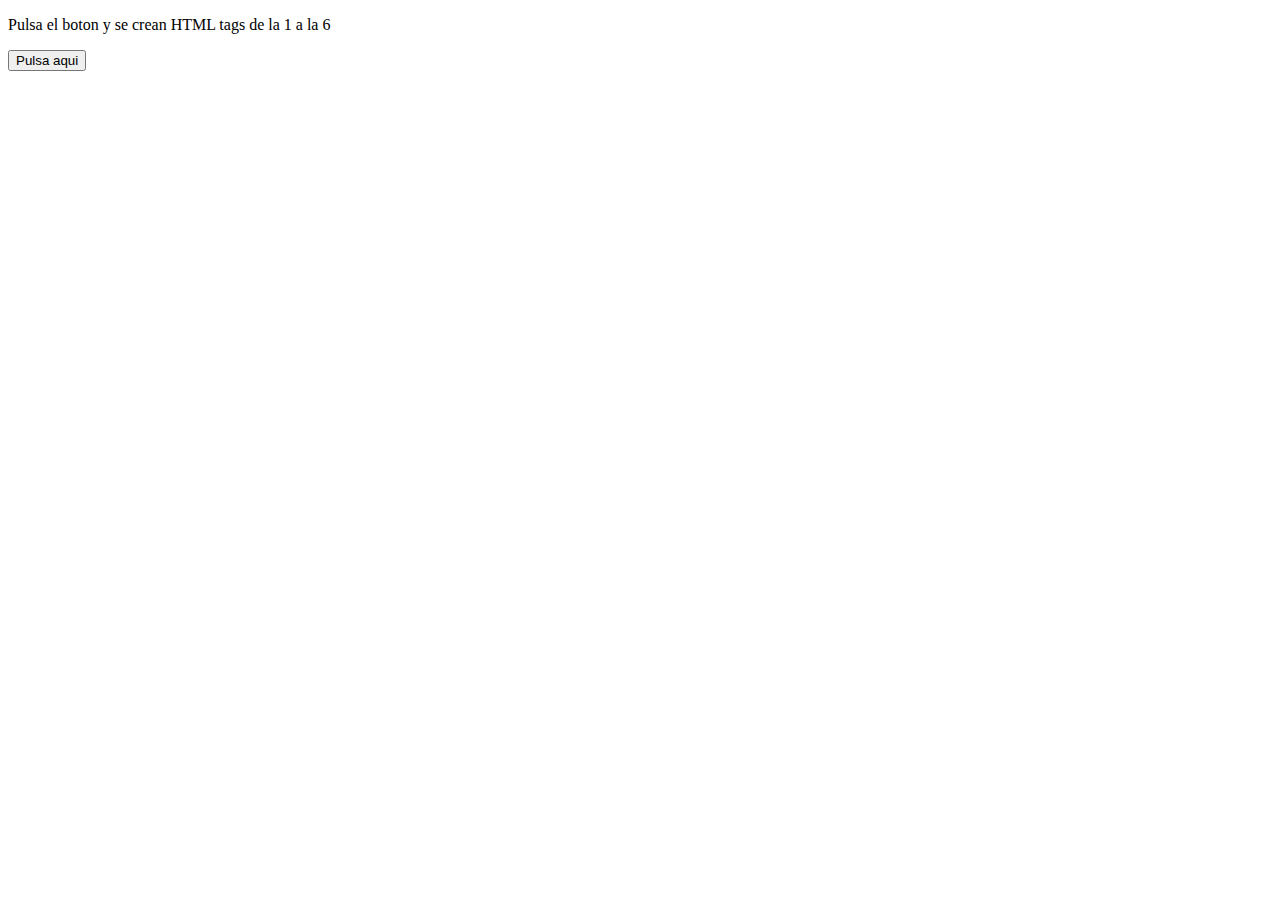
<file: javascript.html>
<!DOCTYPE html>
<html lang="en">
<head>
    <meta charset="UTF-8">
    <meta http-equiv="X-UA-Compatible" content="IE=edge">
    <meta name="viewport" content="width=device-width, initial-scale=1.0">
    <title>Document</title>
</head>
<body>

    <script>

        // EJERCICIO 1
        // let dato, resultado;
        // dato = window.prompt("Introduce tu nombre","Ingresa nombre aqui");
        // resultado = `Hola, ${dato}`;    
        // document.write(resultado);

        // EJERCICIO 2
        // let dato, num;
        // dato = window.prompt("¿Introduce un número?","0");
        // num = parseInt(dato);
        // num =  num * 2;
        // document.write(`El doble es ${num}`);


        // EJERCICIO 6
        // let dato1, dato2, num1, num2;

        // dato1 = window.prompt("Introduce primer número?","0");
        // num1 = parseInt(dato1);

        // dato2 = window.prompt("Introduce primer número?","0");
        // num2 = parseInt(dato2);

        // let resultado = num1 + num2;

        // document.write(`La suma es ${resultado}`);

        function funcionUno(){
            let resultado = "";
            let i;
            for(i=1; i<=6; i++){
                resultado = resultado + `<h${i}>TITULO</h${i}>`;
            }

            document.getElementById("central").innerHTML= resultado;;

        }
        
    

    

    </script>




    <p>Pulsa el boton y se crean HTML tags de la 1 a la 6</p>
    <button onclick="funcionUno()">
        Pulsa aqui
    </button>

    <div id="central"></div>
    
</body>
</html>
</file>
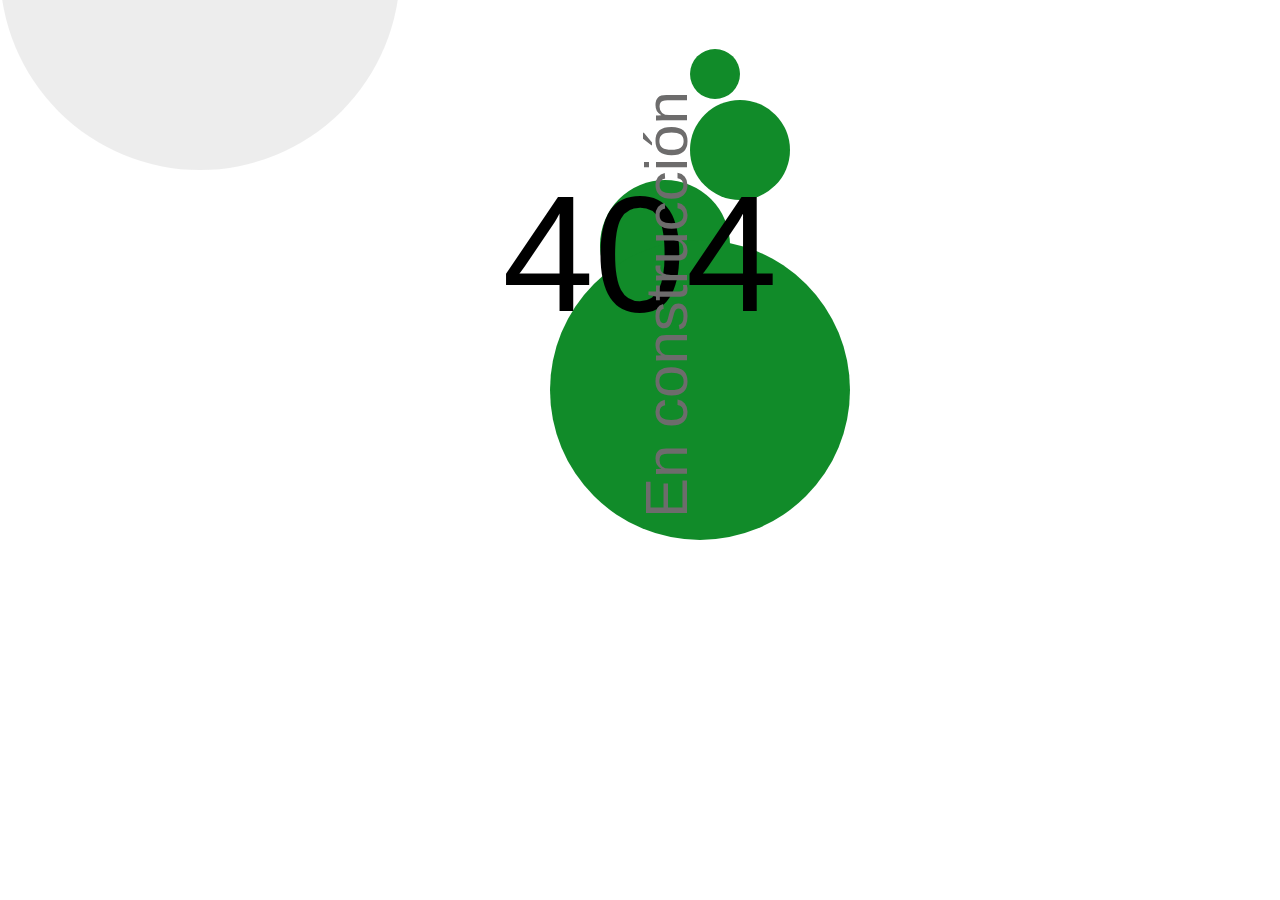
<file: page404.html>
<!DOCTYPE html>
<html lang="en">
<head>
    <meta charset="UTF-8">
    <meta http-equiv="X-UA-Compatible" content="IE=edge">
    <meta name="viewport" content="width=device-width, initial-scale=1.0">
    <meta name="Galaxy Buds+">
    <meta name="autor" content="Antonio Garcia">
    <meta name="description" content="Obten el mejor audio usando los nuevos Galaxy Buds+">
    <meta name="keywords" content="audifonos, Samsung, sonido, audio, inalambricos, recargable">
    <title>En construcción</title>
    <link rel="stylesheet" href="./css/cssContenedores.css">
    <link rel="stylesheet" href="./css/cssTextos.css">
    <link rel="stylesheet" href="./css/estilos.css">

    <style>
        .circulo{
            position: absolute;
            width: 400px;
            height: 400px;
            border-radius: 50%;
            transform: translatey(-230px);
            background-color: rgba(233, 233, 233, 0.834);
            z-index: -9;
        }
        .circulo-2{
            position: absolute;
            width: 130px;
            height: 130px;
            border-radius: 50%;
            transform: translate(600px,180px);
            background-color: rgb(17, 139, 41);
            z-index: -9;
        }
        .circulo-3{
            position: absolute;
            width: 100px;
            height: 100px;
            border-radius: 50%;
            transform: translate(690px,100px);
            background-color: rgb(17, 139, 41);
            z-index: -9;
        }
        .circulo-4{
            position: absolute;
            width: 50px;
            height: 50px;
            border-radius: 50%;
            transform: translate(690px,49px);
            background-color: rgb(17, 139, 41);
            z-index: -9;
        }
        .circulo-5{
            position: absolute;
            width: 300px;
            height: 300px;
            border-radius: 50%;
            transform: translate(550px,240px);
            background-color: rgb(17, 139, 41);
            z-index: -9;
        }
        .code404{
            font-size: 165px;

        }
        .texto-404{
            position: absolute;
            color: rgb(109, 108, 108);
            font-size: 60px;
            transform: rotate(-90deg);
            right: 400px;
            top: 270px;
        }


    </style>
</head>
<body>


    <div class="circulo"></div>

    <div class="circulo-2"></div>

    <div class="circulo-3"></div>
    <div class="circulo-4"></div>

    <div class="circulo-5"></div>

    <div class="contenedor-principal espacio-arriba">
        <div class="contenedor-hijo espacio-arriba">
            <div class="renglon espacio-abajo espacio-arriba">
                <span class="texto-404">En construcción</span>
            </div>
            <div class="renglon">
                <span class="code404">
                    404
                </span>
            </div>
            
            
        </div>
    </div>
    
</body>
</html>
</file>
<file: css/estilos.css>
/* REGLAS GENERALES */

*,
*::before,
*::after {
  box-sizing: border-box;
}

body{
    font-family: Arial, Helvetica, sans-serif;
    padding: 0px;
    margin: 0px;
}
.ubicar{
    border: solid 2px greenyellow
}


/* ESPACIADOS */
.p-40{
    padding: 40px;
}



/* COLORES */
.gris{
    color:gray;
}
.negro{
    color: black;
}
.blanco{
    color: aliceblue;
}

/* FUNCIONES DE ALINEACION */
.renglon{
    display: flex;
    justify-content: center;
}
.cont-50{
    width: 50%;
}


.formulario >label{
    font-size: 18px;
    padding: 10px;
}

.formulario >input{
    font-size: 18px;
    padding: 10px;
    margin: 5px;
}


.btn-sitio{
    height: 45px;
    width: 200px;
    background-color: black;
    color: #fff;
    font-size: 15px;
}

.btn-sitio:hover{
    height: 45px;
    width: 200px;
    background-color: rgb(49, 49, 49);
    color: #fff;
    font-size: 15px;
}
</file>
<file: css/cssContenedores.css>
/* CONTENEDORES */

.contenedor-principal{
    width: 100%;
    display: flex;
    justify-content: center;
}
.contenedor-hijo{
    padding: 10px;
    width: 80%;
}

.renglon{
    display: flex;
    justify-content: center;
}

.columna-2{
    width:16.33%; 
}
.columna-3{
    width: 25%;
}
.columna-4{
    width: 33.33%;
}
.columna-5{
    width: 41.65%;
}
.columna-6{
    width: 50%;
}
.columna-7{
    width: 57%;
}
.columna-8{
    width: 65.2%;
}
.columna-9{
    width: 73.35%;
}
.columna-10{
    width: 81.6%;
}

.espacio-arriba{
    padding-top: 40px;
}
.espacio-abajo{
    padding-bottom: 40px;
}

.center-columna{
    align-items: center;
}

.centrar-objeto{
    display: flex; justify-content: center;
}

.h-100{
    height: 100vh;
}
</file>
<file: css/cssFondos.css>
/* BACKGROUND */
.fondo-azul{
    background-color: rgb(33, 33, 192);
}
.fondo-negro{
    background-color: black;
}

.fondo-negro-personalizado{
    background-color:#273036;
}

.border-hero{
    border-radius: 10px;

    animation-duration: 3s;
    animation-name: moverRadius;
    animation-iteration-count: infinite;
    animation-direction: alternate;

    box-shadow: 10px 10px rgba(91, 88, 88, 0.249);
}

@keyframes moverRadius {
    0% {
        box-shadow: 10px 40px rgba(25, 62, 173, 0.96);
      }
      
      25% {
        box-shadow: 10px -40px rgba(25, 62, 173, 0.96);
      }
      50% {
        box-shadow: -40px 10px rgba(25, 62, 173, 0.96);
      }
      75% {
        box-shadow: 10px -40px rgba(25, 62, 173, 0.96);
      }
    
      100% {
        box-shadow: 40px 10px rgba(25, 62, 173, 0.96);
      }
    
}
.fondo-aux{
    background-color:rgba(6, 6, 6, 0.742);
}
</file>
<file: css/cssTextos.css>
/* TEXTOS */
.titulo-hero{
    font-size: 70px;
}
.titulo{
    font-size: 50px;
}

.parrafo{
    font-size: 33px;
}
.lead{
    font-size: 18px;
    color: rgb(103, 103, 103);
}

.parrafo-principal{
    font-size:28px;
}
.texto-center{
    text-align: center;
}

.centrado-renglon{
    justify-content: center;
}
.centrado-columna{
    /* align-items: center; */
    align-self: center;
}

.texto-hero{
    color:black;
    text-align: center;
    font-size: 90px;
    animation-duration: 6s;
    animation-name: cambiarColor;
    animation-iteration-count: infinite;
    animation-direction: alternate;
}

@keyframes cambiarColor {

    0% {
        color:rgba(219, 215, 215, 0.96);
    }
    33% {
        color: rgb(91, 176, 131);
    }
    66% {
        color: rgb(0, 0, 0);
    }
    100% {
        color: rgb(109, 8, 122);
    }
}

.color-blanco{
    color: #fff;
}
</file>
<file: css/cssComportamientos.css>
.tarjeta-sound{
    border: rgb(241, 239, 239) solid 1px;
    text-align: center;
    padding: 40px;
    transition: all 1s ease;
    
}

.tarjeta-sound:hover{
    border: rgb(49, 49, 49) solid 1px;
    text-align: center;
    transform: translateY(-9px);
}

.tarjeta-sound:hover > img{
    width: 99px;
    transition: all 1s ease;
}

.animate-img-hero{
    height: 350px;
    transition: height 1s;
    animation-duration: 1s;
    animation-name: moverImagenHero;
    animation-iteration-count: infinite;
    animation-direction: alternate;
}

.animate-img-hero-2{
    position: absolute;
    height: 350px;
    transition: height 2s;
    animation-duration: 2s;
    animation-name: moverImagenHero;
    animation-iteration-count: infinite;
    animation-direction: alternate;
    top: 40px;
    right: 12%;;
    z-index: -2;
    opacity: .3;
}


@keyframes moverImagenHero {
    0% {
        height: 350px;
    }

    25% {
        height: 355px;
    }

    50% {
        height: 360px;
    }

    100% {
        height: 365px;
    }

}
</file>
<file: css/cssTarjeta.css>
.tarjeta-cuerpo{
    width: 400px; height: 550px;text-align: center;
    margin: 5px;
}
.tarjeta-fondo-aux{
    background-color: rgba(0, 0, 0, .5); height: 100%; width: 100%;padding: 0px;margin-top: -20px;
    transition: 1s ease;
}

.tarjeta-fondo-1{
    height: 100%;
    background-image: url('../images/img10.jpg');
    background-position: center;
}

.tarjeta-fondo-2{
    height: 100%;
    background-image: url('../images/img11.jpg');
    background-position: center;
}

.tarjeta-fondo-3{
    height: 100%;
    background-image: url('../images/img9.jpg');
    background-position: center;
}

.tarjeta-titulo{
    color: #fff;
    font-size: 20px;
    padding: 10px;
    text-align: right;
}
.tarjeta-descripcion{
    padding: 17px;
    text-align: left;
    color: #fff;
    font-size: 50px;
}

.tarjeta-fondo-aux:hover{
    background-color: rgba(0, 76, 253, 0.5); height: 100%; width: 100%;padding: 0px;margin-top: -20px;
    transform: translate(10px,10px);
}



.tarjeta-producto{
    width:33.33%; height: 580px; border: rgb(124, 124, 124) solid 1px; margin: 10px;
    transition: all ease .3s;
}

.tarjeta-producto:hover{
    width:33.33%; height: 580px; border: rgb(124, 124, 124) solid 1px; margin: 10px;
    transform: translateY(-1px);
}

.tarjeta-producto-img{
    height: 230px;
}
.tarjeta-producto-titulo{
    height: 50px;text-align: center;
}

.tarjeta-producto-tam{
    height: 40px;
}
.tarjeta-producto-texto{
    text-align: center;
}
.tarjeta-producto-precio{
    font-size: 22px;
}
</file>
<file: css/cssMenu.css>
.header{
    height: 80px;
    background-color: transparent;
    display: flex;
    justify-content: center;
}

.menu{
    width: 80%;
    margin: 0px;
}

.menu-opciones{
    display: flex;
    padding: 0px;
}

.menu-item{
    color: rgb(126, 126, 128);
    padding: 10px;
    font-size: 20px;
    list-style: none;
    border-bottom: 2px solid transparent;
    border-right: 2px solid transparent;
    transition: all .1s ease-in;
}

.menu-item>a{
    text-decoration:none;
}

.menu-item>a:hover{
    text-decoration:none;
}
.menu-item>a:active{
    text-decoration:none;
}

.menu-item>a:visited {
    color: rgb(0, 0, 59);
  }


.menu-item:hover{
    color: rgb(0, 0, 59);
    padding: 10px;
    list-style: none;
    border-bottom: 2px solid rgb(37, 37, 167);
    border-right: 2px solid rgb(37, 37, 167);
}
</file>
<file: css/cssFooter.css>
.titulo-pie{
    color: #fff;
    font-size: 25px;
}

.ancla-pie{
    padding-left: 10px;
    color: #fff;
    font-size: 17px;
    text-decoration: none;
    border-left: 3px solid transparent;
}

.ancla-pie:hover{
    padding-left: 15px;
    color: rgb(150, 189, 245);
    font-size: 17px;
    text-decoration: none;
    border-left: 3px solid rgb(6, 160, 216);
}

.credito-pie{
    color: #fff;
    font-size: 17px;
}

.salto-pie{
    color: rgb(20, 19, 19);
    width: 40px
}
</file>
<file: css/cssBoton.css>
/* BOTON DE COMPRAR */
.boton{
    width: 100%;
    height: 80px;
    border: 0px;
}
.boton-comprar{
    background-color: rgb(40, 40, 186);
    color: #fff;
    font-size: 20px;
}

.boton-comprar:hover{
    background-color: rgb(11, 11, 108);
    color: #fff;
    font-size: 20px;
}
.boton-comprar:active{
    background-color: rgb(1, 1, 147);
    color: #fff;
    font-size: 20px;
}


/* BOTON COMPRAR DE CARD */
.btn-comprar-ahora{
    background-color: rgb(21, 21, 130);
    color: #fff;
    font-size: 20px;
    width: 100%;
    height: 50px;
    border: 0px;
}

.btn-comprar-ahora > a{
    color: #fff;
    text-decoration:none;
}

.btn-comprar-ahora:hover{
    background-color: rgb(18, 18, 56);
    color: #fff;
    font-size: 20px;
    
}
</file>
<file: css/cssBlog.css>
.blog-card{
    width: 33.33%;
    border: rgb(205, 204, 204) solid 2px;
    padding: 10px;
    margin: 5px;
}

.blog-card:hover{
    cursor: pointer;
    width: 33.33%;
    border: rgb(0, 49, 155) solid 2px;
    padding: 10px;
    margin: 5px;
}

.blog-img{    
    background-position: center;
    background-size: cover;
    height: 250px;
}

.blog-etiquetas{
    padding: 10px 10px 10px 0px;
}
.blog-etiquetas > span{
    color: #fff;
    padding: 10px;
    background-color: rgb(0, 58, 216);
    border-radius: 15px;

}

.blog-titulo > p{
    font-size: 25px;
}

.blog-descripcion > p{
    font-size: 15px;
    padding: 10px;
}
</file>
<file: css/cssContacto.css>
.contacto-card{
    border: solid 2px rgb(56, 56, 56);
    width: 33.33%;
    padding: 20px;
    margin: 5px;
    border-radius: 10px;
}
</file>
<file: css/cssHeroProdutos.css>
.posicion-absolute{
    position: absolute;
}

.hero-prod{
    width: 180px;
    border: red solid 2px;
}

.hero-prod-posicion-1{
    left: 200px;
}
.hero-prod-posicion-1{
    left: 400px;
}
.hero-prod-posicion-2{
    left: 600px;
}
.hero-prod-posicion-3{
    left: 800px;
}
.hero-prod-posicion-4{
    left: 1000px;
}
.hero-prod-posicion-5{
    left: 1200px;
}
.hero-prod-posicion-6{
    left: 1400px;
}


.color{
    width: 35px;
    height: 35px;
    border: solid 4px rgb(227, 227, 227);
    margin: 20px;
    border-radius: 50%;
}

.color-tipo-1{
    background-color: #000;
}
.color-tipo-2{
    background-color: #fff;
}
.color-tipo-3{
    background-color: #676732;
}
.color-tipo-4{
    background-color: #cb84e7;
}
.img-zoom-tam{
    width: 100%;
}

.muestra-zoom{
    transform: scale(1);
    transition: all ease .5s;
}
.muestra-zoom:hover{
    transform: scale(1.1);
}
</file>
